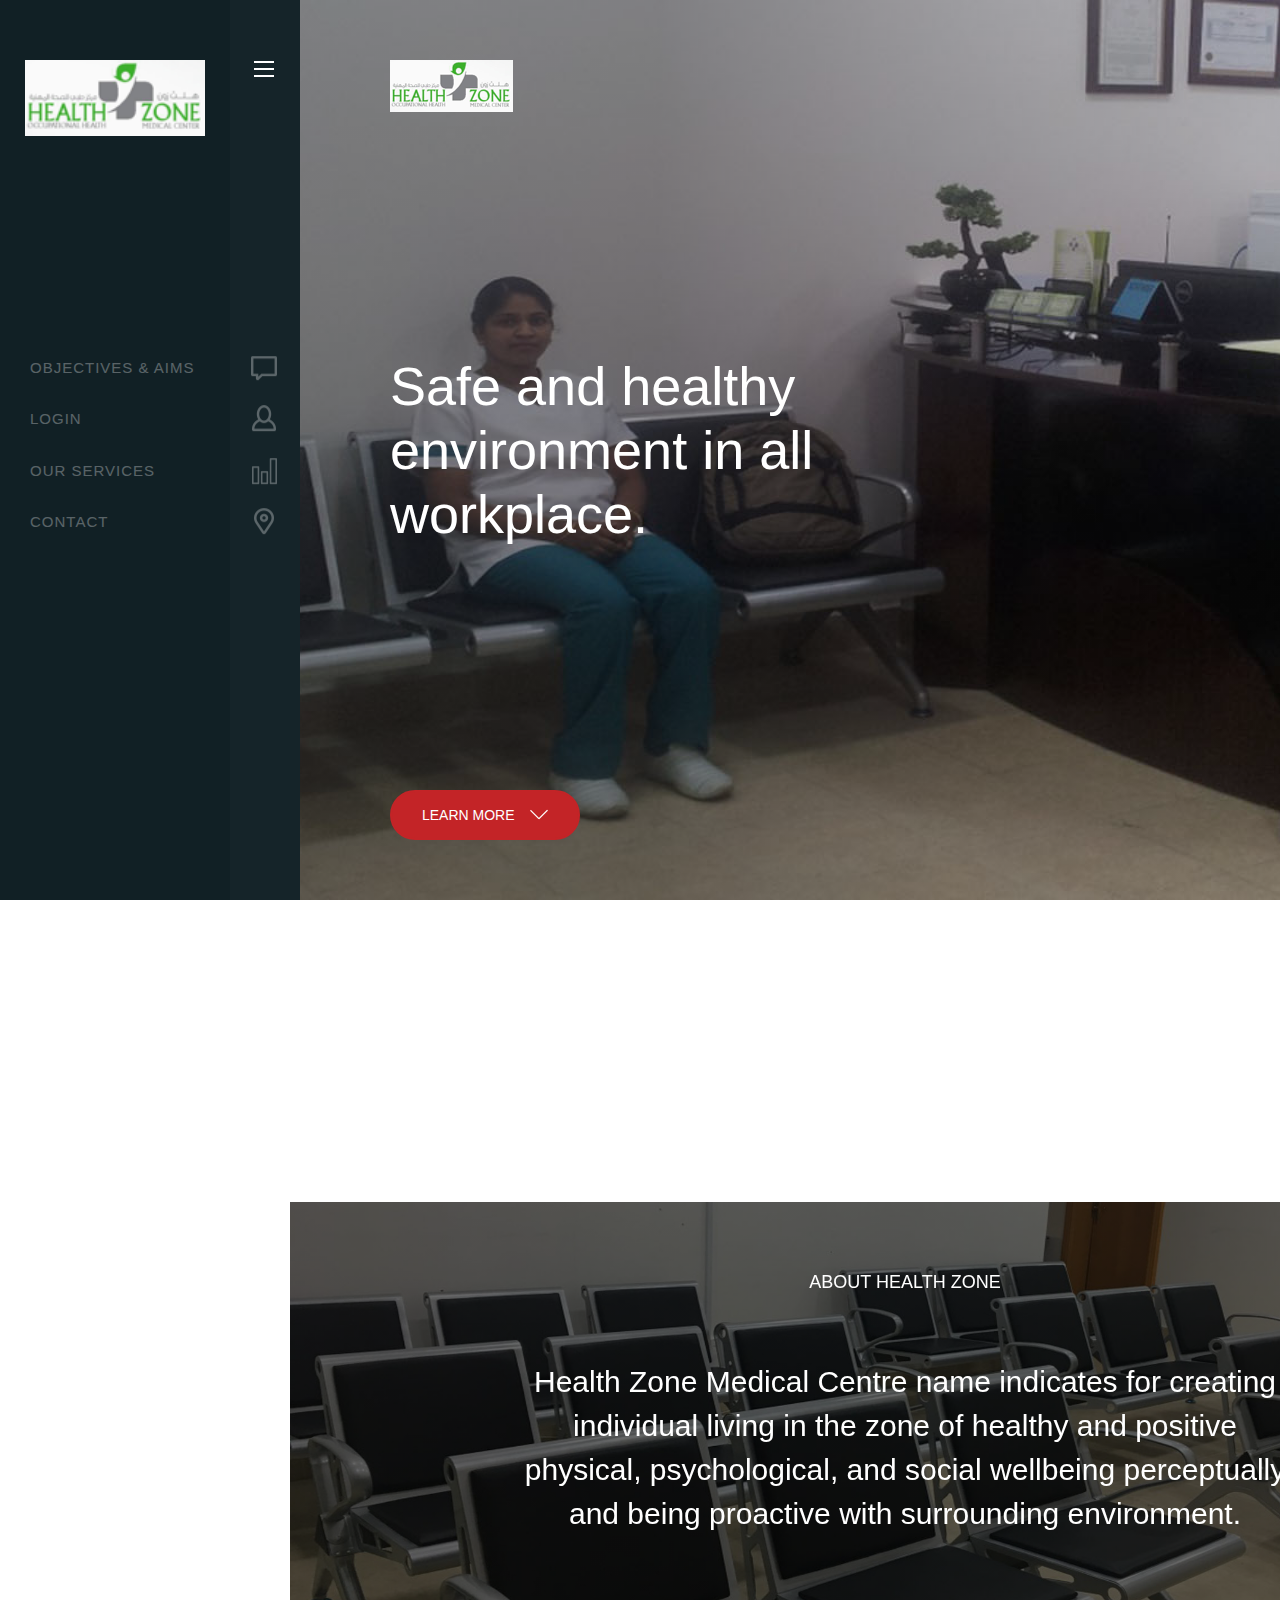
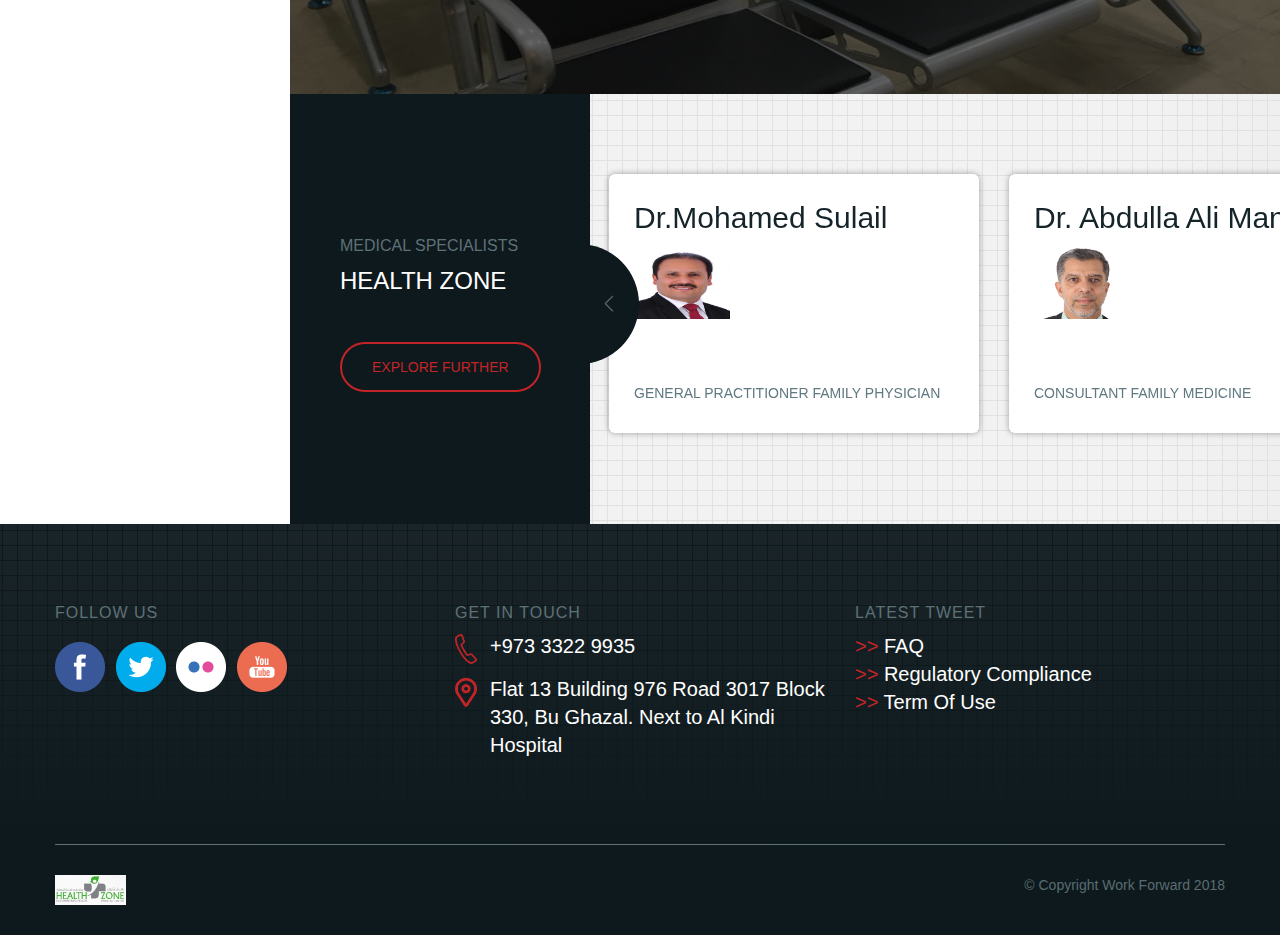
<file: index.html>
<!DOCTYPE html>

<head>

	<meta charset="UTF-8">

	<!-- Always force latest IE rendering engine (even in intranet) & Chrome Frame -->
	<meta http-equiv="X-UA-Compatible" content="IE=edge,chrome=1">


	<title>Home - Health Zone	</title>

	<meta name="viewport" content="width=device-width, initial-scale=1.0, maximum-scale=1.0">

	<link rel="shortcut icon" href="assets/img/favicon.png" type="image/x-icon">
	
	<link rel="stylesheet" href="https://cdnjs.cloudflare.com/ajax/libs/font-awesome/4.6.3/css/font-awesome.min.css">
	
	<script src="assets/js/ybj3kpe.js"></script>

	<!-- CSS: screen, mobile & print are all in the same file -->
	<link rel="stylesheet" href="assets/css/bootstrap.css">
	<link rel="stylesheet" href="assets/css/owl.carousel.css">
	<link rel="stylesheet" href="assets/css/magnific-popup.css">
	<link rel="stylesheet" href="assets/css/flexslider.css">
	<link rel="stylesheet" href="assets/css/screen.css">

	<link rel='stylesheet' id='contact-form-7-css'  href='assets/css/styles.css' type='text/css' media='all' />
	
	<script type='text/javascript' src='assets/js/modernizr-2.6.2.min.js'></script>

	<!--Login popup modal-->

	<link href="assets/css/login-register.css" rel="stylesheet" />
	
	<script src="assets/js/jquery-1.10.2.js" type="text/javascript"></script>
	<script src="assets/css/bootstrap3/js/bootstrap.js" type="text/javascript"></script>
	<script src="assets/js/login-register.js" type="text/javascript"></script>

</head>

<body class="home page page-id-14 page-template-default">
	<div class="no-overflow-contain">
		<div class="side-menu" id="side-menu">
			<div class="hamburger-mobile"></div>
			<span id="mobile-menu" class="hide-menu">

				<nav id="main-menu"><div class="menu-main-container"><ul id="menu-main-1" class="menu">


					<li class="menu-item menu-item-type-post_type menu-item-object-page menu-item-29"><a title="blog" href="ourservices.html">Objectives & Aims</a></li>

					<li class="menu-item menu-item-type-post_type menu-item-object-page menu-item-2516"><a title="specialists" href="javascript:void(0)" onclick="openLoginModal();">LOGIN</a></li>

					<li class="menu-item menu-item-type-post_type menu-item-object-page menu-item-31"><a title="research" href="power.html">OUR SERVICES</a></li>

					<li class="menu-item menu-item-type-post_type menu-item-object-page menu-item-33"><a title="contact" href="contact.html">Contact US</a></li>
				</ul></div></nav>
			</span>
			<span id="desktop-menu">

				<div class="side-menu-content">
					<div class="side-nav-logo">
						<a href=""><img src="assets/img/logo.png"></a>
					</div>

					<nav id="main-menu"><div class="menu-main-container"><ul id="menu-main-1" class="menu">


						<li class="menu-item menu-item-type-post_type menu-item-object-page menu-item-29"><a title="blog" href="ourservices.html">Objectives & Aims</a></li>

						<li class="menu-item menu-item-type-post_type menu-item-object-page menu-item-2516"><a title="specialists" href="javascript:void(0)" onclick="openLoginModal();">LOGIN</a></li>

						<li class="menu-item menu-item-type-post_type menu-item-object-page menu-item-31"><a title="research" href="power.html">OUR SERVICES</a></li>

						<li class="menu-item menu-item-type-post_type menu-item-object-page menu-item-33"><a title="contact" href="contact.html">Contact</a></li>
					</ul></div></nav>
				</div>
			</span>
		</div>
		<div id="page-wrap"><!-- not needed? up to you: http://camendesign.com/code/developpeurs_sans_frontieres -->
			<a href="">
				<div id="full-logo"><img src="assets/img/logo.png"></div>
			</a>
			<div id="content-wrap">
				<div class="" id="home-banner">

					<div class="owl-carousel">
						<div class="slide" style="background-image: url('assets/img/1NM6500-e1453137268718.jpg');"><div class="text">Safe and healthy environment in all workplace.</div><div class="overlay"></div></div>
						<div class="slide" style="background-image: url('assets/img/1NM6477.jpg');"><div class="text">Health Zone Occupational Health Medical Center</div><div class="overlay"></div></div>
						<div class="slide" style="background-image: url('assets/img/1NM6635-1-e1453201246189.jpg');"><div class="text">Safe and healthy environment in all workplace.</div><div class="overlay"></div></div>
					</div>
					<a class="pulse-button fill constant" id="more-lcc" data-text="Learn More"><span>Learn More<img src="assets/img/white-chevron.png" style="padding-left: 15px;margin-top: -3px;"></span></a>
				</div>

				<section id="why-lcc">
					<div class="container">
						
						<div class="row">
							<div class="col-md-12 fade-in-anim">
								<div class="col-md-4">
									<div class="cta">
										<!-- <img src="assets/img/feature4.png" style="width: 30%;"> -->
										<h3>1st Stage</h3>
										<p>Occupational Health Surveillance Program</p>
										<a class="pulse-button constant">Known More</a>
									</div>
								</div>
								<div class="col-md-4">
									<div class="cta">
										<!-- <img src="assets/img/7.png" style="width: 30%;"> -->
										<h3>2nd Stage</h3>
										<p>Occupational Health Management System</p>
										<a class="pulse-button constant">Known More</a>
									</div>
								</div>
								<div class="col-md-4">
									<div class="cta">
										<!-- <img src="assets/img/4.png" style="width: 30%;"> -->
										<h3>3rd Stage</h3>
										<p>General Medical Health Check-up</p>
										<a class="pulse-button constant">Known More</a>
									</div>
								</div>
							</div>
						</div>
					</div>
				</div>
			</section>




			<section id="full-image-carousel" class="bg-parallax" style="background-image:url('assets/img/doctor-with-a-patient.jpg');">
				<div class="overlay"></div>
				<h2>About Health Zone</h2>
				<div class="owl-carousel">
					<div class="slide">

						<div class="center-container">
							<div class="container">
								<div class="quote col-md-8 col-md-offset-2">
									Health Zone Medical Centre name indicates for creating individual living in the zone of healthy and positive physical, psychological, and social wellbeing perceptually and being proactive with surrounding environment.	</div>
								</div>
							</div>
						</div>

						<div class="slide">

							<div class="center-container">
								<div class="container">
									<div class="quote col-md-8 col-md-offset-2">
										Health Zone Medical Centre promotes the improvement of occupational health for workers through providing occupational medicine services, and GP practice in relation to health and safety, and health risk assessment at work places.	</div>
									</div>
								</div>
							</div>

							<div class="slide">

								<div class="center-container">
									<div class="container">
										<div class="quote col-md-8 col-md-offset-2">
											The shareholder doctors whom are the founder of the medical centre possess long experience and skills exceeds 20 years of Occupational Medicine, and General Practice academically and practically in major companies like ALBA, GARMCO, BAPCO, ASRY, and Ministry of Health.</div>
										</div>
									</div>
								</div>

								<div class="slide">

									<div class="center-container">
										<div class="container">
											<div class="quote col-md-8 col-md-offset-2">
												The History Mystery factor - Do you want to do business with an honest player and create history. The judgement call is yours. Although we are not interested in bad-mouthing our amateur competitors that may offer similar or below par services “FREE”.</div>
											</div>
										</div>
									</div>


								</div>
							</section>

							<section id="article-carousel">
								<div class="grid-bg">
								</div>
								<div class="left-info-block">
									<div class="content">
										<h6>Medical Specialists</h6>
										<p>Health Zone</p>

										<a href="" class="pulse-button" data-text="Explore Further"><span>Explore Further</span></a>
									</div>
								</div>
								<div class="owl-carousel">
									<div class="block">
										<a href="">

											<div class="flip-container" >
												<div class="flipper">
													<div class="front">
														<div class="post-box">
															<div class="post-box-inner">
																<h2>Dr.Mohamed Sulail</h2>
																<img src="assets/img/feature1.png" style="width: 30%;">
																<div class="date">General Practitioner Family Physician</div>
															</div>
														</div>
													</div>

													<div class="back">
														<div class="post-box">
															<div class="excerpt"><p>General Practitioner and Family Physician Occupational Health Specialist Master Degree in Occupational Health (Birmingham University-UK) Diploma in Health Care Management (Ireland)</p></div>
														</div>
													</div>
												</div>

											</div>
										</a>
									</div>
									<div class="block">
										<a href="">

											<div class="flip-container" >
												<div class="flipper">
													<div class="front">
														<div class="post-box">
															<div class="post-box-inner">
																<h2>Dr. Abdulla Ali Mansoor</h2>
																<img src="assets/img/feature2.png" style="width: 30%;">
																<div class="date">Consultant Family medicine</div>
															</div>
														</div>
													</div>

													<div class="back">
														<div class="post-box">
															<div class="excerpt"><p>Consultant Family medicine Master degree in Occupational Health (Birmingham University – UK) 34 Years of medical experience in family medicine and Occupational Health at Ministry of Health services centers</p></div>
														</div>
													</div>
												</div>

											</div>
										</a>
									</div>
									<div class="block">
										<a href="">

											<div class="flip-container" >
												<div class="flipper">
													<div class="front">
														<div class="post-box">
															<div class="post-box-inner">
																<h2>Dr.Husain Derazi</h2>
																<img src="assets/img/feature3.png" style="width: 30%;">
																<div class="date">GP and Occupational Medicine Practitioner</div>
															</div>
														</div>
													</div>

													<div class="back">
														<div class="post-box">
															<div class="excerpt"><p>GP and Occupational Medicine Practitioner Master degree in Health Quality Management & Patient Safety (Royal College of Surgeons of Ireland – RCSI) Worked at Accident & Emergency Department for 9 years (Ministry of Health)</p></div>
														</div>
													</div>
												</div>

											</div>
										</a>
									</div>
								</div>
							</a>
						</div>
					</div>
				</section>







			</div> <!-- END DIV MAIN CONTENT -->

			<footer id="footer" class="source-org vcard copyright">


				<!-- <div class="container-fluid" id="footer-contact">
					<div class="container">
						<div class="row fade-in-anim">

							<a href=""><div class="col-md-4">
								<span style = "font-size: 290%;color: #c32427;" class="fa fa-users"></span>
								<h3>420000</h3>
								<p>HB CARDS</p>
							</div></a>

							<a href=""><div class="col-md-4">
								<span style = "font-size: 290%;color: #c32427;" class="fa fa-book"></span>
								<h3>568</h3>
								<p>Hospital</p>
							</div></a>

							<a href=""><div class="col-md-4">
								<span style = "font-size: 290%;color: #c32427;" class="fa fa-flask"></span>
								<h3>3500</h3>
								<p>Health Care Professional</p>
							</div></a>
						</div>
						
					</div>
				</div> -->


				<div class="container-fluid" id="footer-info">
					<div class="grid-bg"></div>
					<div class="container">
						<div class="row">

							<div class="col-md-4">
								<h6>Follow us</h6>

								<a href="" target="_blank"><div class="social-icon facebook"></div></a>
								<a href="" target="_blank"><div class="social-icon twitter"></div></a>
								<a href="" target="_blank"><div class="social-icon flickr"></div></a>
								<a href=""><div class="social-icon youtube"></div></a>
																<!-- <form action="" class="searchform" method="get" name="searchbar_form">
																	<input type="search" id="s" name="s" value="" placeholder="Search..." />

																</form> -->
															</div>
															<div class="col-md-4">
																<h6>Get in Touch</h6>
																<div class="telephone-icon">+973 3322 9935</div>
																<div class="pin-icon"><a href="" style="color:white;" target="_blank">Flat 13 Building 976 Road 3017 Block 330, Bu Ghazal. Next to Al Kindi Hospital</a></div>
															</div>
															<div class="col-md-4 tweets">
																<h6>Latest Tweet</h6>

																<a href="">>> <i style="color: white;font-style: normal;   ">FAQ</i></a><br />
																<a href="">>> <i style="color: white;font-style: normal;   ">Regulatory Compliance</i></a><br />
																<a href="">>> <i style="color: white;font-style: normal;   ">Term Of Use</i></a><br />
															</div>
														</div>
													</div>
												</div>

												<div class="container-fluid" id="footer-bottom">
													<div class="container">
														<img src="assets/img/logo.png">
														<ul>
															<li>&copy; Copyright Work Forward 2018</li>
														</ul>
													</div>
												</div>

											</footer>


											<!-- JS ARE LOADED HERE WITH FUNCTION.PHP -->
											<script type='text/javascript' src='assets/js/jquery.min.js'></script>
											<script type='text/javascript' src='assets/js/jquery.form.min.js'></script>
											<script type='text/javascript' src='assets/js/scripts.js'></script>
											<script type='text/javascript' src='assets/js/bootstrap.js'></script>
											<script type='text/javascript' src='assets/js/owl.carousel.min.js'></script>
											<script type='text/javascript' src='assets/js/jquery.magnific-popup.min.js'></script>
											<script type='text/javascript' src='assets/js/jquery.flexslider-min.js'></script>
											<script type='text/javascript' src='assets/js/script.js'></script>
											<script type='text/javascript' src='assets/js/wp-embed.min.js'></script>
											<script type='text/javascript' src='assets/js/moment.js'></script>
											<script type='text/javascript' src='assets/js/moment.js'></script>
											<script type='text/javascript' src='assets/js/langs.min.js'></script>

										</div>
									</div>


									<div class="modal fade login" id="loginModal">
										<div class="modal-dialog login animated">
											<div class="modal-content">
												<div class="modal-header">
													<button type="button" class="close" data-dismiss="modal" aria-hidden="true">&times;</button>
													<h4 class="modal-title">Login with</h4>
												</div>
												<div class="modal-body">  
													<div class="box">
														<div class="content">
															<div class="loginBox">
																<div class="social">
																	<a class="circle github" href="">
																		<i class="fa fa-linkedin-square"></i>
																	</a>
																	<a id="google_login" class="circle google" href="">
																		<i class="fa fa-google-plus fa-fw"></i>
																	</a>
																	<a id="facebook_login" class="circle facebook" href="">
																		<i class="fa fa-facebook fa-fw"></i>
																	</a>
																</div>
																<div class="division">
																	<div class="line l"></div>
																	<span>or</span>
																	<div class="line r"></div>
																</div>
																<div class="error"></div>

																<div class="form">
																	<form method="post" id="login" action="dashboard.html" onsubmit="return validatelogin();" accept-charset="UTF-8">
																		<input id="email" class="form-control" type="text" placeholder="Email" name="email">
																		<input id="password" class="form-control" type="password" placeholder="Password" name="password">
																		<input class="btn btn-default btn-login" type="submit" value="Sign in">
																	</form>
																</div>
															</div>

															<div class="recoverBox">
																<div class="social">
																	<a class="circle github" href="/auth/github">
																		<i class="fa fa-linkedin-square"></i>
																	</a>
																	<a id="google_login" class="circle google" href="/auth/google_oauth2">
																		<i class="fa fa-google-plus fa-fw"></i>
																	</a>
																	<a id="facebook_login" class="circle facebook" href="/auth/facebook">
																		<i class="fa fa-facebook fa-fw"></i>
																	</a>
																</div>
																<div class="division">
																	<div class="line l"></div>
																	<span>or</span>
																	<div class="line r"></div>
																</div>
																<div class="error"></div>
																<div class="form ">
																	<form method="post" id="recover" action="" onsubmit="return validaterecover();" accept-charset="UTF-8">
																		<input id="email" class="form-control" type="text" placeholder="Email" name="email">
																		<input class="btn btn-default btn-login" type="submit" value="Recover">
																	</form>
																</div>
															</div>
														</div>
													</div>
													<div class="box">
														<div class="content registerBox" style="display:none;">
															<div class="form">
																<form method="post" html="{:multipart=>true}" data-remote="true" action="/register" accept-charset="UTF-8">
																<table style="margin: 0%;max-width: 100%;">
																<tr><td width="24%" style="padding: 0px 1px;">
																		<select style="height: 45px;color: grey;margin-top: -4%;" class="form-control" required name="salutation">
																		
																		<option disabled selected>I'm</option>
																		<option>Dr.</option>
																		<option>Mr.</option>
																		<option>Ms.</option>
																		</select>
																		
																		</td><td style="padding: 0px 1px;">
																		<input id="fname" class="form-control" type="text" placeholder="FirstName" required>
																		</td><td style="padding: 0px 1px;">
																		<input id="lname" class="form-control" type="text" placeholder="LastName" required>
																	</td>
																</tr></table>
																		
																		<input id="uid" class="form-control" type="text" placeholder="user id" required>
																		<input id="email" class="form-control" style="height: 45px;" type="email" placeholder="Email" name="email" required>
																		<input id="password" style="margin-top: 5px;" class="form-control" type="password" placeholder="Password" name="password" required>
																		<input id="mobile" class="form-control" type="text" placeholder="Mobile Number" required>
																		<input id="companyname" class="form-control" type="text" placeholder="Company Name" required>
																		<select style="height: 45px;color: grey;" class="form-control" name="partnership" required>
																			<option disabled selected>Type Of Partnership</option>
																			<option>Hospital</option>
																			<option>Pharmacy</option>
																			<option>Doctor/Clinic</option>
																			<option>Lab/Diagnostic Center</option>
																			<option>Patient/User</option>
																			<option>Institution</option>
																			<option>Franchisee/DSA</option>
																		</select><br>
																		<input type="checkbox" name="checkbox" value="check" id="agree" required/> I FULLY AGREE & ACCEPT THE TERMS OF USE <br>
																		<input class="btn btn-default btn-register" type="submit" value="Sign Up" name="commit">
																	</form>
																</div>
															</div>
														</div>
													</div>
													<div class="modal-footer">
														<div class="forgot login-footer">
															<span>Looking to 
																<a href="javascript: showRegisterForm();">Register</a> or 
																<a href="javascript: showRecoverForm();">Lost password</a>
																?</span>
															</div>
															<div class="forgot register-footer" style="display:none">
																<span>Already have an account?</span>
																<a href="javascript: showLoginForm();">Login</a>
															</div>
														</div>        
													</div>
												</div>
											</div>
										</div>
									</body>

									</html>
</file>
<file: assets/css/screen.css>
/* line 37, ../sass/screen.scss */
html {
  font-size: 16px;
}

/* line 40, ../sass/screen.scss */
body {
  font-family: "soleil",sans-serif;
  font-size: 16px;
  -webkit-font-smoothing: antialiased;
}

/* line 46, ../sass/screen.scss */
body.loading #side-menu {
  -ms-transform: translate(0, 0px) !important;
  /* IE 9 */
  -webkit-transform: translate(0, 0px) !important;
  /* Safari */
  transform: translate(0, 0px) !important;
}
/* line 50, ../sass/screen.scss */
body.loading #page-wrap {
  -ms-transform: translate(100%, 0px) !important;
  /* IE 9 */
  -webkit-transform: translate(100%, 0px) !important;
  /* Safari */
  transform: translate(100%, 0px) !important;
}
/* line 53, ../sass/screen.scss */
body.loading #main-menu {
  opacity: 0;
}
/* line 56, ../sass/screen.scss */
body.loading .side-menu-content {
  opacity: 0;
}

/* line 61, ../sass/screen.scss */
a {
  -webkit-transition: all 0.4s cubic-bezier(0.77, 0, 0.175, 1);
  -moz-transition: all 0.4s cubic-bezier(0.77, 0, 0.175, 1);
  -ms-transition: all 0.4s cubic-bezier(0.77, 0, 0.175, 1);
  -o-transition: all 0.4s cubic-bezier(0.77, 0, 0.175, 1);
  transition: all 0.4s cubic-bezier(0.77, 0, 0.175, 1);
}
/* line 63, ../sass/screen.scss */
a:hover, a:focus {
  text-decoration: none;
  color: #981c1e;
}

/* line 68, ../sass/screen.scss */
article a {
  color: #c32427;
}

/* line 71, ../sass/screen.scss */
p {
  font-size: 1.25rem;
  line-height: 1.5;
  color: #5f7881;
  font-weight: 300;
  margin-bottom: 10px;
}

/* line 78, ../sass/screen.scss */
p.intro {
  font-size: 1.875rem;
  line-height: 1.26667;
  color: #0e191d;
  font-weight: 300;
  margin-bottom: 25px;
}

/* line 85, ../sass/screen.scss */
span.intro {
  font-size: 1.875rem;
  line-height: 1.26667;
  color: #0e191d;
  font-weight: 300;
  margin-bottom: 25px;
}

/* line 92, ../sass/screen.scss */
h2 {
  font-size: 1.375rem;
  line-height: 1.18182;
  color: #c32427;
  font-weight: 300;
}

/* line 98, ../sass/screen.scss */
h1 {
  font-size: 4rem;
  line-height: 1.15625;
  color: #c32427;
  font-weight: 300;
}

/* line 104, ../sass/screen.scss */
a:focus {
  outline: none;
}

/* line 107, ../sass/screen.scss */
img.alignleft {
  float: left;
  margin-right: 20px;
  margin-top: 15px;
}

/* line 112, ../sass/screen.scss */
img.alignright {
  float: right;
  margin-left: 20px;
  margin-top: 15px;
}

/* line 117, ../sass/screen.scss */
.alignleft {
  float: left;
  margin-right: 20px;
  margin-top: 15px;
}

/* line 122, ../sass/screen.scss */
.alignright {
  float: right;
  margin-left: 20px;
  margin-top: 15px;
}

/* line 127, ../sass/screen.scss */
.wp-caption-text {
  font-size: 0.875rem;
  color: #152429;
}

/* line 131, ../sass/screen.scss */
.text-red {
  color: #c32427;
}

/* line 134, ../sass/screen.scss */
.space-for-logo {
  margin-top: 170px;
}

/* line 138, ../sass/screen.scss */
#content-wrap {
  padding-bottom: 40px;
}

/* line 142, ../sass/screen.scss */
td, th {
  padding: 5px 10px;
}

/* line 145, ../sass/screen.scss */
table {
  margin: 20px 0;
}

/* line 149, ../sass/screen.scss */
.container-content {
  margin-bottom: 50px;
}

/* line 153, ../sass/screen.scss */
.intro-padding {
  padding-top: 50px;
  padding-bottom: 30px;
}

/* line 158, ../sass/screen.scss */
.heartbeat-break {
  padding-bottom: 120px;
  background-image: url(../img/heartbeat-line-final.png);
  background-repeat: no-repeat;
  background-position: 50% 100%;
}

/* line 166, ../sass/screen.scss */
.pad-btm-30 {
  padding-bottom: 30px;
}

/* line 169, ../sass/screen.scss */
.banner-sub-heading {
  font-size: 1.5rem;
  color: white;
}

/* line 173, ../sass/screen.scss */
.overlay-full {
  position: absolute;
  top: 0;
  right: 0;
  bottom: 0;
  left: 0;
  background-color: #112025;
  opacity: 0;
}

/* line 182, ../sass/screen.scss */
#top-banner {
  height: 0;
  padding-bottom: 33.33%;
  position: relative;
  overflow: hidden;
}
/* line 187, ../sass/screen.scss */
#top-banner.consultation {
  height: auto;
  padding-bottom: 30px;
}
/* line 190, ../sass/screen.scss */
#top-banner.consultation h1 {
  margin-left: 100px;
  margin-top: 120px;
  color: #c32427;
}
/* line 196, ../sass/screen.scss */
#top-banner .overlay {
  background: -webkit-linear-gradient(left, rgba(0, 0, 0, 0.4) 30%, rgba(0, 0, 0, 0));
  /* For Safari 5.1 to 6.0 */
  background: -o-linear-gradient(left, rgba(0, 0, 0, 0.4) 30%, rgba(0, 0, 0, 0));
  /* For Opera 11.1 to 12.0 */
  background: -moz-linear-gradient(left, rgba(0, 0, 0, 0.4) 30%, rgba(0, 0, 0, 0));
  /* For Firefox 3.6 to 15 */
  background: -moz-linear-gradient(left, rgba(0, 0, 0, 0.4) 30%, rgba(0, 0, 0, 0));
  /* For Firefox 3.6 to 15 */
  background: linear-gradient(to right, rgba(0, 0, 0, 0.4) 30%, rgba(0, 0, 0, 0));
  /* Standard syntax */
}
/* line 203, ../sass/screen.scss */
#top-banner .map {
  position: absolute;
  top: 0;
  right: 0;
  bottom: 0;
  left: 0;
}
/* line 210, ../sass/screen.scss */
#top-banner .container-fluid {
  position: absolute;
  bottom: 50px;
  width: 100%;
}
/* line 215, ../sass/screen.scss */
#top-banner h1 {
  color: white;
  margin-top: -5px;
}

/* line 220, ../sass/screen.scss */
.bg-image {
  position: absolute;
  top: 0;
  right: 0;
  bottom: 0;
  left: 0;
  background-size: cover;
  background-position: center top;
}

/* line 229, ../sass/screen.scss */
.bg-image.blurred-image {
  opacity: 0;
  -webkit-filter: blur(20px) brightness(0.7);
  -ms-filter: blur(20px) brightness(0.7);
  -o-filter: blur(20px) brightness(0.7);
  filter: blur(20px) brightness(0.7);
}

/* line 239, ../sass/screen.scss */
.tab-item {
  background-color: #8C1619;
  padding-top: 20px;
  padding-bottom: 20px;
  text-align: center;
  color: white;
  font-size: 1.25rem;
  font-weight: 300;
  cursor: pointer;
  border-right: solid 1px #B32024;
}
/* line 249, ../sass/screen.scss */
.tab-item.active {
  background-color: #A9181B;
  border-right: solid 1px #A9181B;
}

/* line 258, ../sass/screen.scss */
.tabs {
  max-width: 100%;
  float: none;
  list-style: none;
  padding: 0;
  margin: 0;
}

/* line 267, ../sass/screen.scss */
.tabs:after {
  content: '';
  display: table;
  clear: both;
}

/* line 273, ../sass/screen.scss */
.tabs input[type=radio] {
  display: none;
}

/* line 277, ../sass/screen.scss */
.tabs label {
  display: block;
  float: left;
  width: 33.3333%;
  position: relative;
  color: #ccc;
  font-size: 1.875rem;
  font-weight: normal;
  text-decoration: none;
  text-align: center;
  line-height: 2;
  background-color: #8C1619;
  padding-top: 20px;
  padding-bottom: 20px;
  text-align: center;
  color: white;
  font-size: 1.25rem;
  font-weight: 300;
  cursor: pointer;
  border-right: solid 1px #B32024;
  -webkit-transition: all 0.5s;
  /* Safari 3.1 to 6.0 */
  transition: all 0.5s;
}
/* line 302, ../sass/screen.scss */
.tabs label:after {
  content: '';
  position: absolute;
  bottom: -13px;
  left: calc(50% - 13px);
  opacity: 0;
  width: 0;
  height: 0;
  border-style: solid;
  border-width: 13px 13px 0 13px;
  border-color: #d0262a transparent transparent transparent;
}

/* line 320, ../sass/screen.scss */
.tabs label i {
  padding: 5px;
  margin-right: 0;
}

/* line 325, ../sass/screen.scss */
.tabs label:hover {
  background-color: #d0262a;
}

/* line 330, ../sass/screen.scss */
.tab-content {
  display: none;
  padding-top: 110px;
  padding-bottom: 70px;
}
/* line 334, ../sass/screen.scss */
.tab-content ul {
  list-style: none;
}
/* line 336, ../sass/screen.scss */
.tab-content ul li {
  padding: 10px 0;
}
/* line 339, ../sass/screen.scss */
.tab-content ul li a {
  font-size: 1.25rem;
  color: #5f7881;
  display: block;
  font-weight: 300;
  position: relative;
  -webkit-transition: all 0.4s cubic-bezier(0.77, 0, 0.175, 1);
  -moz-transition: all 0.4s cubic-bezier(0.77, 0, 0.175, 1);
  -ms-transition: all 0.4s cubic-bezier(0.77, 0, 0.175, 1);
  -o-transition: all 0.4s cubic-bezier(0.77, 0, 0.175, 1);
  transition: all 0.4s cubic-bezier(0.77, 0, 0.175, 1);
}
/* line 346, ../sass/screen.scss */
.tab-content ul li a:hover {
  margin-left: 20px;
  color: #c32427;
}
/* line 351, ../sass/screen.scss */
.tab-content ul li a:before {
  content: '';
  background-color: #c32427;
  position: absolute;
  top: 14px;
  left: -40px;
  height: 4px;
  border-radius: 2px;
  width: 24px;
}

/* line 367, ../sass/screen.scss */
.tab-content * {
  -webkit-animation: scale 0.7s ease-in-out;
  -moz-animation: scale 0.7s ease-in-out;
  animation: scale 0.7s ease-in-out;
}

@keyframes scale {
  /* line 376, ../sass/screen.scss */
  0% {
    -ms-transform: scale(0.9);
    /* IE 9 */
    -webkit-transform: scale(0.9);
    /* Safari */
    transform: scale(0.9);
    opacity: 0;
  }

  /* line 381, ../sass/screen.scss */
  50% {
    -ms-transform: scale(1.01);
    /* IE 9 */
    -webkit-transform: scale(1.01);
    /* Safari */
    transform: scale(1.01);
    opacity: 0.5;
  }

  /* line 386, ../sass/screen.scss */
  100% {
    -ms-transform: scale(1);
    /* IE 9 */
    -webkit-transform: scale(1);
    /* Safari */
    transform: scale(1);
    opacity: 1;
  }
}

/* line 393, ../sass/screen.scss */
.tabs [id^="tab"]:checked + label {
  background-color: #d0262a;
}
/* line 396, ../sass/screen.scss */
.tabs [id^="tab"]:checked + label:after {
  opacity: 1;
}

/* line 403, ../sass/screen.scss */
#tab1:checked ~ #tab-content1,
#tab2:checked ~ #tab-content2,
#tab3:checked ~ #tab-content3 {
  display: block;
}

@media (min-width: 768px) {
  /* line 410, ../sass/screen.scss */
  .tabs label span {
    display: inline-block;
  }
}
/* line 415, ../sass/screen.scss */
#map-canvas {
  height: 100%;
}

/* line 418, ../sass/screen.scss */
.page-content-row {
  margin-top: 50px;
}

/* line 421, ../sass/screen.scss */
.news-box {
  border-radius: 2px;
  background-color: white;
  color: #0e191d;
  width: 370px;
  height: 270px;
  padding: 30px;
  margin-left: 30px;
}
/* line 429, ../sass/screen.scss */
.news-box h3 {
  margin-top: 0;
  font-size: 1.875rem;
  line-height: 1.26667;
  font-weight: 300;
}

/* line 437, ../sass/screen.scss */
.header3 {
  font-size: 2.5rem;
  line-height: 1.05;
  font-weight: 300;
  text-align: center;
  color: #0e191d;
}

/* line 445, ../sass/screen.scss */
.pulse-button {
  -webkit-transition: all 0.4s cubic-bezier(0.77, 0, 0.175, 1);
  -moz-transition: all 0.4s cubic-bezier(0.77, 0, 0.175, 1);
  -ms-transition: all 0.4s cubic-bezier(0.77, 0, 0.175, 1);
  -o-transition: all 0.4s cubic-bezier(0.77, 0, 0.175, 1);
  transition: all 0.4s cubic-bezier(0.77, 0, 0.175, 1);
}

/* line 449, ../sass/screen.scss */
.news-box .pulse-button, .blog-box .pulse-button {
  position: absolute;
  bottom: -60px;
  right: 20px;
}

/* line 460, ../sass/screen.scss */
.cta {
  padding: 0 30px;
  text-align: center;
}
/* line 463, ../sass/screen.scss */
.cta p {
  font-size: 1.25rem;
  line-height: 1.4;
  color: #5f7881;
  font-weight: 300;
  margin-top: 15px;
  margin-bottom: 25px;
}

/* line 472, ../sass/screen.scss */
#full-logo {
  position: absolute;
  top: 60px;
  left: 100px;
  width: 360px;
  z-index: 99;
}
/* line 478, ../sass/screen.scss */
#full-logo img {
  width: 1005;
}

/* line 482, ../sass/screen.scss */
.no-overflow-contain {
  overflow-x: hidden;
}

/* line 486, ../sass/screen.scss */
.consultations-carousel-contain {
  margin-bottom: 40px;
  background: -webkit-linear-gradient(left, rgba(233, 233, 233, 0.6) 70%, #e9e9e9);
  background: -o-linear-gradient(left, rgba(233, 233, 233, 0.6) 70%, #e9e9e9);
  background: -moz-linear-gradient(left, rgba(233, 233, 233, 0.6) 70%, #e9e9e9);
  background: linear-gradient(to right, rgba(233, 233, 233, 0.6) 70%, #e9e9e9);
  position: relative;
}
/* line 494, ../sass/screen.scss */
.consultations-carousel-contain .next-step, .consultations-carousel-contain .prev-step {
  background-color: #0e191d;
  width: 60px;
  height: 120px;
  cursor: pointer;
  background-image: url(../img/grey-chevron.png);
  background-repeat: no-repeat;
  background-size: 10px;
  background-position: center;
  position: absolute;
  top: calc(50% - 60px);
  z-index: 99;
}
/* line 510, ../sass/screen.scss */
.consultations-carousel-contain .next-step {
  right: 0;
  border-radius: 120px  0 0 120px;
}
/* line 514, ../sass/screen.scss */
.consultations-carousel-contain .prev-step {
  left: 10px;
  border-radius: 0 120px 120px 0;
  background-image: url(../img/grey-chevron-left.png);
}
/* line 520, ../sass/screen.scss */
.consultations-carousel-contain .cta {
  position: absolute;
  width: 420px;
  height: 100%;
  top: 0;
  left: calc(33.33% + 180px);
  opacity: 0;
  -webkit-transition: all 0.4s cubic-bezier(0.77, 0, 0.175, 1);
  -moz-transition: all 0.4s cubic-bezier(0.77, 0, 0.175, 1);
  -ms-transition: all 0.4s cubic-bezier(0.77, 0, 0.175, 1);
  -o-transition: all 0.4s cubic-bezier(0.77, 0, 0.175, 1);
  transition: all 0.4s cubic-bezier(0.77, 0, 0.175, 1);
}
/* line 529, ../sass/screen.scss */
.consultations-carousel-contain .cta.show {
  opacity: 1;
}
/* line 532, ../sass/screen.scss */
.consultations-carousel-contain .cta .cta-inner {
  display: table;
  height: 100%;
}
/* line 535, ../sass/screen.scss */
.consultations-carousel-contain .cta .cta-inner .cta-content {
  display: table-cell;
  vertical-align: middle;
}

/* line 543, ../sass/screen.scss */
.consultations-carousel {
  width: 33.3%;
  margin-left: 90px;
}
/* line 548, ../sass/screen.scss */
.consultations-carousel .process-item img {
  height: auto;
}
/* line 552, ../sass/screen.scss */
.consultations-carousel .owl-carousel .owl-stage-outer {
  overflow: visible;
}
/* line 556, ../sass/screen.scss */
.consultations-carousel .owl-item .image {
  background-color: white;
}
/* line 560, ../sass/screen.scss */
.consultations-carousel .owl-item .process-item h2, .consultations-carousel .owl-item .process-item .inner-image {
  opacity: 0.5;
}
/* line 566, ../sass/screen.scss */
.consultations-carousel .owl-item.active .process-item h2, .consultations-carousel .owl-item.active .process-item .inner-image {
  opacity: 1;
}
/* line 569, ../sass/screen.scss */
.consultations-carousel .owl-item.active .process-item h2 {
  color: #c32427;
}
/* line 572, ../sass/screen.scss */
.consultations-carousel .owl-item.active .process-item p {
  opacity: 1;
}

/* line 579, ../sass/screen.scss */
#carousel {
  padding-left: 30px;
  border: 0;
  background: -webkit-linear-gradient(left, rgba(231, 238, 240, 0.6) 70%, #e7eef0);
  /* For Safari 5.1 to 6.0 */
  background: -o-linear-gradient(left, rgba(231, 238, 240, 0.6) 70%, #e7eef0);
  /* For Opera 11.1 to 12.0 */
  background: -moz-linear-gradient(left, rgba(231, 238, 240, 0.6) 70%, #e7eef0);
  /* For Firefox 3.6 to 15 */
  background: linear-gradient(to right, rgba(231, 238, 240, 0.6) 70%, #e7eef0);
  /* Standard syntax */
}
/* line 582, ../sass/screen.scss */
#carousel .flex-direction-nav {
  display: none;
}
/* line 586, ../sass/screen.scss */
#carousel .process-item h2, #carousel .process-item .inner-image {
  opacity: 0.5;
}
/* line 593, ../sass/screen.scss */
#carousel .flex-active-slide .process-item h2, #carousel .flex-active-slide .process-item .inner-image {
  opacity: 1;
  color: #c32427;
}
/* line 598, ../sass/screen.scss */
#carousel .flex-active-slide .process-item p {
  opacity: 1;
}

/* line 611, ../sass/screen.scss */
#slider {
  margin: 0;
  border: 0;
}
/* line 614, ../sass/screen.scss */
#slider .flex-viewport {
  display: none;
}
/* line 617, ../sass/screen.scss */
#slider .flex-direction-nav a {
  opacity: 1;
}
/* line 620, ../sass/screen.scss */
#slider .flex-prev, #slider .flex-next {
  background-color: #0e191d;
  width: 60px;
  height: 120px;
  cursor: pointer;
  background-image: url(../img/grey-chevron.png);
  background-repeat: no-repeat;
  background-size: 10px;
  background-position: center;
  text-shadow: none;
}
/* line 630, ../sass/screen.scss */
#slider .flex-prev:before, #slider .flex-next:before {
  display: none;
}
/* line 635, ../sass/screen.scss */
#slider .flex-direction-nav .flex-prev {
  content: '';
  left: 0 !important;
  background-color: #0e191d;
  border-radius: 0 120px 120px 0;
}
/* line 641, ../sass/screen.scss */
#slider .flex-direction-nav .flex-next {
  content: '';
  right: 0 !important;
  background-color: #0e191d;
  border-radius: 120px 0 0 120px;
}
/* line 647, ../sass/screen.scss */
#slider .flex-direction-nav {
  width: 100%;
  position: absolute;
  top: 300px;
}

/* line 654, ../sass/screen.scss */
.process-item {
  width: 100%;
  padding: 15px;
  -webkit-transition: all 0.4s cubic-bezier(0.77, 0, 0.175, 1);
  -moz-transition: all 0.4s cubic-bezier(0.77, 0, 0.175, 1);
  -ms-transition: all 0.4s cubic-bezier(0.77, 0, 0.175, 1);
  -o-transition: all 0.4s cubic-bezier(0.77, 0, 0.175, 1);
  transition: all 0.4s cubic-bezier(0.77, 0, 0.175, 1);
  padding: 40px 15px 30px;
}
/* line 660, ../sass/screen.scss */
.process-item h2 {
  -webkit-transition: all 0.4s cubic-bezier(0.77, 0, 0.175, 1);
  -moz-transition: all 0.4s cubic-bezier(0.77, 0, 0.175, 1);
  -ms-transition: all 0.4s cubic-bezier(0.77, 0, 0.175, 1);
  -o-transition: all 0.4s cubic-bezier(0.77, 0, 0.175, 1);
  transition: all 0.4s cubic-bezier(0.77, 0, 0.175, 1);
  font-size: 1.875rem;
  color: #0e191d;
}
/* line 665, ../sass/screen.scss */
.process-item p {
  -webkit-transition: all 0.4s cubic-bezier(0.77, 0, 0.175, 1);
  -moz-transition: all 0.4s cubic-bezier(0.77, 0, 0.175, 1);
  -ms-transition: all 0.4s cubic-bezier(0.77, 0, 0.175, 1);
  -o-transition: all 0.4s cubic-bezier(0.77, 0, 0.175, 1);
  transition: all 0.4s cubic-bezier(0.77, 0, 0.175, 1);
  opacity: 0;
}
/* line 669, ../sass/screen.scss */
.process-item .image {
  height: 0;
  padding-bottom: 70%;
  position: relative;
}
/* line 674, ../sass/screen.scss */
.process-item .inner-image {
  border-radius: 6px;
  background-size: cover;
  background-position: center;
  width: 100%;
  height: 100%;
  position: absolute;
}

/* line 684, ../sass/screen.scss */
.meet-specialists {
  min-height: 200px;
}
/* line 686, ../sass/screen.scss */
.meet-specialists img {
  position: absolute;
  bottom: 0;
  width: 80%;
  left: 10%;
}

/* line 693, ../sass/screen.scss */
.number-disk {
  background-color: #c32427;
  height: 26px;
  width: 26px;
  color: white;
  font-size: 0.75rem;
  border-radius: 50%;
  display: inline-block;
  position: relative;
  margin-right: 15px;
}
/* line 703, ../sass/screen.scss */
.number-disk .number {
  position: absolute;
  top: 3px;
  text-align: center;
  width: 100%;
  font-size: 1rem;
  font-weight: 400;
}

/* line 714, ../sass/screen.scss */
.blog-box {
  margin-bottom: 30px;
}
/* line 716, ../sass/screen.scss */
.blog-box .date {
  -webkit-transition: all 0.2s cubic-bezier(0.77, 0, 0.175, 1);
  -moz-transition: all 0.2s cubic-bezier(0.77, 0, 0.175, 1);
  -ms-transition: all 0.2s cubic-bezier(0.77, 0, 0.175, 1);
  -o-transition: all 0.2s cubic-bezier(0.77, 0, 0.175, 1);
  transition: all 0.2s cubic-bezier(0.77, 0, 0.175, 1);
}
/* line 719, ../sass/screen.scss */
.blog-box:hover {
  box-shadow: 0px 0px 6px rgba(0, 0, 0, 0.55);
}
/* line 722, ../sass/screen.scss */
.blog-box:hover .excerpt {
  opacity: 1;
}

/* line 735, ../sass/screen.scss */
.excerpt {
  position: absolute;
  bottom: 0;
  top: 0;
  right: 0;
  left: 0;
  opacity: 1;
  padding: 30px;
  -webkit-transition: all 0.3s cubic-bezier(0.77, 0, 0.175, 1);
  -moz-transition: all 0.3s cubic-bezier(0.77, 0, 0.175, 1);
  -ms-transition: all 0.3s cubic-bezier(0.77, 0, 0.175, 1);
  -o-transition: all 0.3s cubic-bezier(0.77, 0, 0.175, 1);
  transition: all 0.3s cubic-bezier(0.77, 0, 0.175, 1);
}
/* line 745, ../sass/screen.scss */
.excerpt.no-flipper {
  position: relative;
  padding: 0;
}
/* line 750, ../sass/screen.scss */
.excerpt p {
  font-size: 1rem;
  color: #112025;
  line-height: 1.375;
}
/* line 755, ../sass/screen.scss */
.excerpt .pulse-button {
  position: absolute;
  right: 30px;
  bottom: 30px;
}

/* line 762, ../sass/screen.scss */
.pulse-button.bottom-right {
  position: absolute;
  right: 30px;
  bottom: 30px;
}

/* line 768, ../sass/screen.scss */
.post-box {
  border-radius: 6px;
  background-image: url(../img/grid-bg-grey.png);
  background-repeat: repeat;
  background-color: #e9e9e9;
  height: 0;
  padding-bottom: 70%;
  position: relative;
  box-shadow: 0px 0px 6px rgba(0, 0, 0, 0.35);
  -webkit-transition: all 0.3s cubic-bezier(0.77, 0, 0.175, 1);
  -moz-transition: all 0.3s cubic-bezier(0.77, 0, 0.175, 1);
  -ms-transition: all 0.3s cubic-bezier(0.77, 0, 0.175, 1);
  -o-transition: all 0.3s cubic-bezier(0.77, 0, 0.175, 1);
  transition: all 0.3s cubic-bezier(0.77, 0, 0.175, 1);
}
/* line 779, ../sass/screen.scss */
.post-box:hover {
  box-shadow: 0px 0px 6px rgba(0, 0, 0, 0.55);
}
/* line 784, ../sass/screen.scss */
.post-box .date {
  font-size: 0.875rem;
  color: #5f7881;
  text-transform: uppercase;
  position: absolute;
  bottom: 30px;
  -webkit-transition: all 0.3s cubic-bezier(0.77, 0, 0.175, 1);
  -moz-transition: all 0.3s cubic-bezier(0.77, 0, 0.175, 1);
  -ms-transition: all 0.3s cubic-bezier(0.77, 0, 0.175, 1);
  -o-transition: all 0.3s cubic-bezier(0.77, 0, 0.175, 1);
  transition: all 0.3s cubic-bezier(0.77, 0, 0.175, 1);
}
/* line 792, ../sass/screen.scss */
.post-box .post-box-inner {
  padding: 25px;
  position: absolute;
  width: 100%;
  height: 100%;
}
/* line 798, ../sass/screen.scss */
.post-box h2 {
  font-size: 1.875rem;
  line-height: 1.26667;
  color: #152429;
  margin-top: 0;
  -webkit-transition: all 0.3s cubic-bezier(0.77, 0, 0.175, 1);
  -moz-transition: all 0.3s cubic-bezier(0.77, 0, 0.175, 1);
  -ms-transition: all 0.3s cubic-bezier(0.77, 0, 0.175, 1);
  -o-transition: all 0.3s cubic-bezier(0.77, 0, 0.175, 1);
  transition: all 0.3s cubic-bezier(0.77, 0, 0.175, 1);
}
/* line 806, ../sass/screen.scss */
.post-box .speciality-text {
  font-size: 0.875rem;
  line-height: 1.57143;
  color: #344044;
  font-weight: 300;
}
/* line 812, ../sass/screen.scss */
.post-box .highlight {
  font-weight: 500;
}

/* line 817, ../sass/screen.scss */
.research-box {
  height: auto;
  padding-bottom: 0;
  margin-bottom: 30px;
}
/* line 821, ../sass/screen.scss */
.research-box .post-box-inner {
  position: relative;
}
/* line 824, ../sass/screen.scss */
.research-box .link * {
  font-size: 1.1875rem !important;
  line-height: 1.42105 !important;
  color: #c32427 !important;
  background-color: transparent !important;
}
/* line 829, ../sass/screen.scss */
.research-box .link *:hover {
  color: #db3f41 !important;
}
/* line 833, ../sass/screen.scss */
.research-box .excerpt * {
  font-size: 0.875rem;
  line-height: 2;
}

/* line 841, ../sass/screen.scss */
.page-numbers {
  padding: 0;
  list-style: none;
  font-size: 1rem;
  line-height: 2.5;
  text-align: center;
  margin-top: 20px;
}
/* line 848, ../sass/screen.scss */
.page-numbers li {
  display: inline-block;
}
/* line 852, ../sass/screen.scss */
.page-numbers span.current {
  background-color: #c32427;
  color: white;
}
/* line 857, ../sass/screen.scss */
.page-numbers span, .page-numbers a {
  height: 40px;
  width: 40px;
  display: inline-block;
  border-radius: 3px;
  color: black;
  -webkit-transition: all 0.4s cubic-bezier(0.77, 0, 0.175, 1);
  -moz-transition: all 0.4s cubic-bezier(0.77, 0, 0.175, 1);
  -ms-transition: all 0.4s cubic-bezier(0.77, 0, 0.175, 1);
  -o-transition: all 0.4s cubic-bezier(0.77, 0, 0.175, 1);
  transition: all 0.4s cubic-bezier(0.77, 0, 0.175, 1);
}
/* line 864, ../sass/screen.scss */
.page-numbers span:hover, .page-numbers a:hover {
  background-color: #c32427;
  color: white;
}
/* line 869, ../sass/screen.scss */
.page-numbers .dots:hover {
  background-color: inherit;
  color: inherit;
}

/* line 875, ../sass/screen.scss */
.specialist-box {
  overflow: hidden;
  margin-bottom: 30px;
}
/* line 878, ../sass/screen.scss */
.specialist-box h2 {
  color: #344044;
  font-size: 1.4375rem;
  line-height: 1.13043;
  margin: 0;
  -webkit-transition: all 0.4s cubic-bezier(0.77, 0, 0.175, 1);
  -moz-transition: all 0.4s cubic-bezier(0.77, 0, 0.175, 1);
  -ms-transition: all 0.4s cubic-bezier(0.77, 0, 0.175, 1);
  -o-transition: all 0.4s cubic-bezier(0.77, 0, 0.175, 1);
  transition: all 0.4s cubic-bezier(0.77, 0, 0.175, 1);
}
/* line 885, ../sass/screen.scss */
.specialist-box h3 {
  color: #617880;
  font-size: 0.875rem;
  margin-bottom: 20px;
}
/* line 890, ../sass/screen.scss */
.specialist-box p {
  font-size: 0.875rem;
  line-height: 1.57143;
  color: #344044;
}
/* line 895, ../sass/screen.scss */
.specialist-box .post-box-inner > * {
  padding: 0;
}
/* line 899, ../sass/screen.scss */
.specialist-box .attachment-post-thumbnail {
  position: absolute;
  right: 20px;
  bottom: 20px;
  width: 35%;
  height: auto;
}
/* line 906, ../sass/screen.scss */
.specialist-box .heartbeat-small {
  position: absolute;
  left: -10px;
  bottom: 13px;
}
/* line 912, ../sass/screen.scss */
.specialist-box:hover h2 {
  color: #c32427;
}

/* line 919, ../sass/screen.scss */
.all-specialists img {
  position: absolute;
  bottom: 0;
  left: 50%;
  -ms-transform: translateX(-50%);
  /* IE 9 */
  -webkit-transform: translateX(-50%);
  /* Safari */
  transform: translateX(-50%);
}
/* line 925, ../sass/screen.scss */
.all-specialists h3 {
  color: #c32427;
  margin-top: 15px;
}
/* line 929, ../sass/screen.scss */
.all-specialists .post-box-inner {
  min-height: 230px;
}

/* line 935, ../sass/screen.scss */
#side-menu {
  position: fixed;
  background-color: #112025;
  width: 100vw;
  height: 100vh;
  border-right: solid #152429 70px;
  -ms-transform: translate(-100%, 0px) translate(70px, 0px);
  /* IE 9 */
  -webkit-transform: translate(-100%, 0px) translate(70px, 0px);
  /* Safari */
  transform: translate(-100%, 0px) translate(70px, 0px);
  top: 0;
  z-index: 2;
  -webkit-transition: all 0.4s cubic-bezier(0.77, 0, 0.175, 1);
  -moz-transition: all 0.4s cubic-bezier(0.77, 0, 0.175, 1);
  -ms-transition: all 0.4s cubic-bezier(0.77, 0, 0.175, 1);
  -o-transition: all 0.4s cubic-bezier(0.77, 0, 0.175, 1);
  transition: all 0.4s cubic-bezier(0.77, 0, 0.175, 1);
}
/* line 947, ../sass/screen.scss */
#side-menu:hover {
  -ms-transform: translate(-100%, 0px) translate(300px, 0px);
  /* IE 9 */
  -webkit-transform: translate(-100%, 0px) translate(300px, 0px);
  /* Safari */
  transform: translate(-100%, 0px) translate(300px, 0px);
}
/* line 950, ../sass/screen.scss */
#side-menu:hover + #page-wrap {
  -ms-transform: translate(230px, 0px);
  /* IE 9 */
  -webkit-transform: translate(230px, 0px);
  /* Safari */
  transform: translate(230px, 0px);
}
/* line 955, ../sass/screen.scss */
#side-menu.fully-open {
  left: 0;
}
/* line 959, ../sass/screen.scss */
#side-menu .pulse-button {
  position: relative;
}
/* line 961, ../sass/screen.scss */
#side-menu .pulse-button:before {
  content: '';
  position: absolute;
  right: -67px;
  top: 10px;
  width: 30px;
  height: 30px;
  z-index: 1;
  background: url("../img/menu-enquiry-icon.png") 0 0 no-repeat;
}

/* line 976, ../sass/screen.scss */
body.closing #side-menu {
  -ms-transform: translate(-100%, 0px) translate(70px, 0px) !important;
  /* IE 9 */
  -webkit-transform: translate(-100%, 0px) translate(70px, 0px) !important;
  /* Safari */
  transform: translate(-100%, 0px) translate(70px, 0px) !important;
}
/* line 979, ../sass/screen.scss */
body.closing #page-wrap {
  -ms-transform: translate(0) !important;
  /* IE 9 */
  -webkit-transform: translate(0) !important;
  /* Safari */
  transform: translate(0) !important;
}

/* line 984, ../sass/screen.scss */
.side-menu-content {
  float: right;
  width: 230px;
  padding: 25px;
  height: 100%;
  position: relative;
  -webkit-transition: all 0.4s cubic-bezier(0.77, 0, 0.175, 1);
  -moz-transition: all 0.4s cubic-bezier(0.77, 0, 0.175, 1);
  -ms-transition: all 0.4s cubic-bezier(0.77, 0, 0.175, 1);
  -o-transition: all 0.4s cubic-bezier(0.77, 0, 0.175, 1);
  transition: all 0.4s cubic-bezier(0.77, 0, 0.175, 1);
}
/* line 991, ../sass/screen.scss */
.side-menu-content .pulse-button-contain {
  position: absolute;
  bottom: 60px;
}

/* line 996, ../sass/screen.scss */
.loading-image {
  position: absolute;
  left: calc(50% - 300px);
  top: calc(50vh - 169px);
}

/* line 1001, ../sass/screen.scss */
.side-nav-logo {
  position: relative;
  padding-top: 35px;
  padding-bottom: 140px;
}
/* line 1003, ../sass/screen.scss */
.side-nav-logo img {
  width: 100%;
}
/* line 1008, ../sass/screen.scss */
.side-nav-logo:after {
  content: '';
  position: absolute;
  right: -79px;
  top: 36px;
  width: 30px;
  height: 30px;
  z-index: 1;
  background: url("../img/menu-icon.png") 0 0 no-repeat;
}

/* line 1020, ../sass/screen.scss */
nav {
  width: 100%;
  text-transform: uppercase;
  font-size: 0.9375rem;
  letter-spacing: 1px;
  font-weight: 500;
  position: absolute;
  top: 50%;
  -ms-transform: translateY(-50%);
  /* IE 9 */
  -webkit-transform: translateY(-50%);
  /* Safari */
  transform: translateY(-50%);
  left: 30px;
}
/* line 1030, ../sass/screen.scss */
nav ul {
  list-style: none;
  padding: 0;
}
/* line 1034, ../sass/screen.scss */
nav li {
  padding: 15px 0;
}
/* line 1037, ../sass/screen.scss */
nav a {
  color: white;
  opacity: 0.3;
  display: block;
  position: relative;
}
/* line 1042, ../sass/screen.scss */
nav a:after {
  content: '';
  position: absolute;
  right: -21px;
  top: -3px;
  width: 30px;
  height: 30px;
  z-index: 1;
  background: url("../img/menu_sprites.png") 0 0 no-repeat;
  -webkit-transition: all 0.4s cubic-bezier(0.77, 0, 0.175, 1);
  -moz-transition: all 0.4s cubic-bezier(0.77, 0, 0.175, 1);
  -ms-transition: all 0.4s cubic-bezier(0.77, 0, 0.175, 1);
  -o-transition: all 0.4s cubic-bezier(0.77, 0, 0.175, 1);
  transition: all 0.4s cubic-bezier(0.77, 0, 0.175, 1);
}
/* line 1054, ../sass/screen.scss */
nav a[title="specialists"]:after {
  background-position: 0 -50px;
}
/* line 1057, ../sass/screen.scss */
nav a[title="consultations"]:after {
  background-position: 0 -100px;
}
/* line 1060, ../sass/screen.scss */
nav a[title="research"]:after {
  background-position: 0 -150px;
}
/* line 1063, ../sass/screen.scss */
nav a[title="live_cases"]:after {
  background-position: 0 -200px;
}
/* line 1066, ../sass/screen.scss */
nav a[title="blog"]:after {
  background-position: 0 -250px;
}
/* line 1069, ../sass/screen.scss */
nav a[title="contact"]:after {
  background-position: 0 -300px;
}
/* line 1072, ../sass/screen.scss */
nav a:hover {
  color: white;
  opacity: 1;
}
/* line 1079, ../sass/screen.scss */
nav li.current-page-ancestor a, nav li.current_page_item a {
  opacity: 1;
}

/* line 1084, ../sass/screen.scss */
#page-wrap {
  background-color: #fff;
  position: relative;
  margin-left: 60px;
  width: calc(100vw - 50px);
  -webkit-transition: all 0.4s cubic-bezier(0.77, 0, 0.175, 1);
  -moz-transition: all 0.4s cubic-bezier(0.77, 0, 0.175, 1);
  -ms-transition: all 0.4s cubic-bezier(0.77, 0, 0.175, 1);
  -o-transition: all 0.4s cubic-bezier(0.77, 0, 0.175, 1);
  transition: all 0.4s cubic-bezier(0.77, 0, 0.175, 1);
}

/* line 1101, ../sass/screen.scss */
.video-link {
  height: 0;
  padding-bottom: 35%;
  position: relative;
  margin: 20px 0;
}
/* line 1107, ../sass/screen.scss */
.video-link:hover .overlay.video-link-overlay {
  background-color: rgba(0, 0, 0, 0);
}

/* line 1113, ../sass/screen.scss */
.video-link-image {
  position: absolute;
  top: 0;
  right: 0;
  bottom: 0;
  left: 0;
  background-size: cover;
  background-position: center;
}

/* line 1123, ../sass/screen.scss */
.overlay.video-link-overlay {
  background-color: rgba(0, 0, 0, 0.25);
  -webkit-transition: all 0.4s cubic-bezier(0.77, 0, 0.175, 1);
  -moz-transition: all 0.4s cubic-bezier(0.77, 0, 0.175, 1);
  -ms-transition: all 0.4s cubic-bezier(0.77, 0, 0.175, 1);
  -o-transition: all 0.4s cubic-bezier(0.77, 0, 0.175, 1);
  transition: all 0.4s cubic-bezier(0.77, 0, 0.175, 1);
}
/* line 1127, ../sass/screen.scss */
.overlay.video-link-overlay img {
  position: absolute;
  left: calc(50%);
  top: calc(50%);
  -ms-transform: translate(-50%, -50%);
  /* IE 9 */
  -webkit-transform: translate(-50%, -50%);
  /* Safari */
  transform: translate(-50%, -50%);
  max-width: 25%;
}

/* line 1136, ../sass/screen.scss */
.pulse-button {
  position: relative;
  padding: 15px 30px;
  border: solid 2px #c32427;
  color: #c32427;
  display: inline-block;
  box-shadow: 0 0 0 0 rgba(232, 76, 61, 0.7);
  border-radius: 30px;
  text-transform: uppercase;
  font-size: 0.875rem;
  line-height: 1.14286;
  cursor: pointer;
  text-align: center;
  -webkit-animation: none;
  -moz-animation: none;
  -ms-animation: none;
  animation: none;
}

/* line 1152, ../sass/screen.scss */
.pulse-button.constant {
  -webkit-animation: pulse 1.25s infinite cubic-bezier(0.66, 0, 0, 1);
  -moz-animation: pulse 1.25s infinite cubic-bezier(0.66, 0, 0, 1);
  -ms-animation: pulse 1.25s infinite cubic-bezier(0.66, 0, 0, 1);
  animation: pulse 1.25s infinite cubic-bezier(0.66, 0, 0, 1);
}

/* line 1159, ../sass/screen.scss */
.pulse-button:hover {
  -webkit-animation: pulse 1.25s infinite cubic-bezier(0.66, 0, 0, 1);
  -moz-animation: pulse 1.25s infinite cubic-bezier(0.66, 0, 0, 1);
  -ms-animation: pulse 1.25s infinite cubic-bezier(0.66, 0, 0, 1);
  animation: pulse 1.25s infinite cubic-bezier(0.66, 0, 0, 1);
}

@-webkit-keyframes pulse {
  /* line 1165, ../sass/screen.scss */
  to {
    box-shadow: 0 0 0 25px rgba(232, 76, 61, 0);
  }
}

@-moz-keyframes pulse {
  /* line 1166, ../sass/screen.scss */
  to {
    box-shadow: 0 0 0 25px rgba(232, 76, 61, 0);
  }
}

@-ms-keyframes pulse {
  /* line 1167, ../sass/screen.scss */
  to {
    box-shadow: 0 0 0 25px rgba(232, 76, 61, 0);
  }
}

@keyframes pulse {
  /* line 1168, ../sass/screen.scss */
  to {
    box-shadow: 0 0 0 25px rgba(232, 76, 61, 0);
  }
}

/* line 1170, ../sass/screen.scss */
.pulse-button.fill {
  background-color: #c32427;
  color: white;
}

/* line 1178, ../sass/screen.scss */
.pulse-button.small {
  font-size: 0.75rem;
  display: inline-block;
  padding: 10px 20px;
}

/* line 1250, ../sass/screen.scss */
.pulse-button.fill {
  background-color: #c32427;
  color: white;
}
/* line 1253, ../sass/screen.scss */
.pulse-button.fill:hover {
  background-color: transparent;
  color: #c32427;
}
/* line 1256, ../sass/screen.scss */
.pulse-button.fill:hover:after {
  color: #c32427;
}

/* line 1262, ../sass/screen.scss */
.pulse-button.small, .pulse-button.small::after {
  font-size: 0.75rem;
  display: inline-block;
}

/* line 1267, ../sass/screen.scss */
#home-banner {
  height: 100vh;
  background-size: cover;
  position: relative;
}
/* line 1271, ../sass/screen.scss */
#home-banner .overlay {
  background: rgba(0, 0, 0, 0.4);
  background: -webkit-linear-gradient(left, rgba(0, 0, 0, 0.4) 30%, rgba(0, 0, 0, 0));
  /* For Safari 5.1 to 6.0 */
  background: -o-linear-gradient(left, rgba(0, 0, 0, 0.4) 30%, rgba(0, 0, 0, 0));
  /* For Opera 11.1 to 12.0 */
  background: -moz-linear-gradient(left, rgba(0, 0, 0, 0.4) 30%, rgba(0, 0, 0, 0));
  /* For Firefox 3.6 to 15 */
  background: -moz-linear-gradient(left, rgba(0, 0, 0, 0.4) 30%, rgba(0, 0, 0, 0));
  /* For Firefox 3.6 to 15 */
  background: linear-gradient(to right, rgba(0, 0, 0, 0.4) 30%, rgba(0, 0, 0, 0));
  /* Standard syntax */
}
/* line 1279, ../sass/screen.scss */
#home-banner .slide {
  height: 100vh;
}
/* line 1282, ../sass/screen.scss */
#home-banner .text {
  position: absolute;
  top: 50%;
  left: 100px;
  -ms-transform: translateY(-50%);
  /* IE 9 */
  -webkit-transform: translateY(-50%);
  /* Safari */
  transform: translateY(-50%);
  font-size: 3.375rem;
  line-height: 1.18519;
  font-weight: 100;
  width: 45%;
  color: white;
  z-index: 9;
}

/* line 1296, ../sass/screen.scss */
#more-lcc {
  position: absolute;
  bottom: 60px;
  left: 100px;
  z-index: 99;
}

/* line 1304, ../sass/screen.scss */
.fade-in-anim > * {
  opacity: 0;
  -webkit-transition: all 0.6s cubic-bezier(0.77, 0, 0.175, 1);
  -moz-transition: all 0.6s cubic-bezier(0.77, 0, 0.175, 1);
  -ms-transition: all 0.6s cubic-bezier(0.77, 0, 0.175, 1);
  -o-transition: all 0.6s cubic-bezier(0.77, 0, 0.175, 1);
  transition: all 0.6s cubic-bezier(0.77, 0, 0.175, 1);
}
/* line 1308, ../sass/screen.scss */
.fade-in-anim > *:nth-child(1) {
  transition-delay: .2s;
}
/* line 1309, ../sass/screen.scss */
.fade-in-anim > *:nth-child(2) {
  transition-delay: .7s;
}
/* line 1310, ../sass/screen.scss */
.fade-in-anim > *:nth-child(3) {
  transition-delay: 1.2s;
}
/* line 1311, ../sass/screen.scss */
.fade-in-anim.show > * {
  opacity: 1;
}

/* line 1315, ../sass/screen.scss */
#article-carousel {
  min-height: 430px;
  position: relative;
  background: -webkit-linear-gradient(left, rgba(233, 233, 233, 0.6) 70%, #e9e9e9);
  background: -o-linear-gradient(left, rgba(233, 233, 233, 0.6) 70%, #e9e9e9);
  background: -moz-linear-gradient(left, rgba(233, 233, 233, 0.6) 70%, #e9e9e9);
  background: linear-gradient(to right, rgba(233, 233, 233, 0.6) 70%, #e9e9e9);
}
/* line 1327, ../sass/screen.scss */
#article-carousel .specialist-box {
  width: 370px;
  background-color: white;
  background-image: none;
}
/* line 1332, ../sass/screen.scss */
#article-carousel .specialist-box .attachment-post-thumbnail {
  width: 40%;
}

/* line 1339, ../sass/screen.scss */
.grid-bg {
  background-image: url(../img/grid-bg-grey.png);
  background-repeat: repeat;
  position: absolute;
  top: 0;
  left: 0;
  right: 0;
  bottom: 0;
}

/* line 1349, ../sass/screen.scss */
#article-carousel .owl-carousel {
  display: inline-block;
  width: calc(100% - 304px);
  padding: 40px 0;
  float: right;
}
/* line 1354, ../sass/screen.scss */
#article-carousel .owl-carousel .block {
  width: 370px;
  margin: 40px 15px;
}
/* line 1357, ../sass/screen.scss */
#article-carousel .owl-carousel .block .post-box {
  background-color: white;
  background-image: none;
}
/* line 1362, ../sass/screen.scss */
#article-carousel .owl-carousel .owl-nav {
  top: calc(50% - 60px);
  position: absolute;
  width: 100%;
  height: 0;
}
/* line 1367, ../sass/screen.scss */
#article-carousel .owl-carousel .owl-nav .owl-next, #article-carousel .owl-carousel .owl-nav .owl-prev {
  background-color: #0e191d;
  width: 60px;
  height: 120px;
  cursor: pointer;
  background-image: url(../img/grey-chevron.png);
  background-repeat: no-repeat;
  background-size: 10px;
  background-position: center;
}
/* line 1382, ../sass/screen.scss */
#article-carousel .owl-carousel .owl-nav .owl-next {
  float: right;
  margin-right: 0;
  border-radius: 120px  0 0 120px;
}
/* line 1387, ../sass/screen.scss */
#article-carousel .owl-carousel .owl-nav .owl-prev {
  float: left;
  margin-left: -15px;
  border-radius: 0 120px 120px 0;
  background-image: url(../img/grey-chevron-left.png);
}

/* line 1396, ../sass/screen.scss */
.main-row {
  margin-top: 50px;
}

/* line 1399, ../sass/screen.scss */
.post-details {
  font-size: 0.9375rem;
  color: #5f7881;
  font-weight: 300;
  padding-left: 50px;
  line-height: 1.8;
}
/* line 1405, ../sass/screen.scss */
.post-details .posted, .post-details .author, .post-details .leave-comment {
  padding-left: 30px;
  position: relative;
}
/* line 1408, ../sass/screen.scss */
.post-details .posted:before, .post-details .author:before, .post-details .leave-comment:before {
  position: absolute;
  content: '';
  left: 0;
  top: 6px;
  height: 15px;
  width: 15px;
  background-size: contain;
  background-repeat: no-repeat;
  background-position: center;
  background-image: url(../img/date_icon.png);
}
/* line 1422, ../sass/screen.scss */
.post-details .author:before {
  background-image: url(../img/author_icon.png);
}
/* line 1427, ../sass/screen.scss */
.post-details .leave-comment {
  color: #c32427;
}
/* line 1429, ../sass/screen.scss */
.post-details .leave-comment:before {
  background-image: url(../img/comment_icon.png);
}

/* line 1436, ../sass/screen.scss */
.accordian-container h2 {
  cursor: pointer;
  border-bottom: solid 1px #d1d1d1;
  position: relative;
  color: #5f7881;
  padding-bottom: 10px;
  margin-top: 10px;
  -webkit-transition: all 0.8s cubic-bezier(0.77, 0, 0.175, 1);
  -moz-transition: all 0.8s cubic-bezier(0.77, 0, 0.175, 1);
  -ms-transition: all 0.8s cubic-bezier(0.77, 0, 0.175, 1);
  -o-transition: all 0.8s cubic-bezier(0.77, 0, 0.175, 1);
  transition: all 0.8s cubic-bezier(0.77, 0, 0.175, 1);
}
/* line 1444, ../sass/screen.scss */
.accordian-container h2:after {
  position: absolute;
  content: '';
  right: 0;
  width: 10px;
  height: 18px;
  background-image: url(../img/red-chevron.png);
  background-size: contain;
  -webkit-transition: all 0.8s cubic-bezier(0.77, 0, 0.175, 1);
  -moz-transition: all 0.8s cubic-bezier(0.77, 0, 0.175, 1);
  -ms-transition: all 0.8s cubic-bezier(0.77, 0, 0.175, 1);
  -o-transition: all 0.8s cubic-bezier(0.77, 0, 0.175, 1);
  transition: all 0.8s cubic-bezier(0.77, 0, 0.175, 1);
}
/* line 1457, ../sass/screen.scss */
.accordian-container .accordian-content {
  overflow: hidden;
  max-height: 0;
  -webkit-transition: all 0.8s cubic-bezier(0.77, 0, 0.175, 1);
  -moz-transition: all 0.8s cubic-bezier(0.77, 0, 0.175, 1);
  -ms-transition: all 0.8s cubic-bezier(0.77, 0, 0.175, 1);
  -o-transition: all 0.8s cubic-bezier(0.77, 0, 0.175, 1);
  transition: all 0.8s cubic-bezier(0.77, 0, 0.175, 1);
  transition-delay: 0s;
}
/* line 1465, ../sass/screen.scss */
.accordian-container.open h2 {
  color: #c32427;
}
/* line 1467, ../sass/screen.scss */
.accordian-container.open h2:after {
  -ms-transform: rotate(90deg);
  /* IE 9 */
  -webkit-transform: rotate(90deg);
  /* Safari */
  transform: rotate(90deg);
}
/* line 1472, ../sass/screen.scss */
.accordian-container.open .accordian-content {
  max-height: 999px;
  margin-bottom: 30px;
}

/* line 1479, ../sass/screen.scss */
article {
  margin-bottom: 50px;
}
/* line 1481, ../sass/screen.scss */
article h2 {
  font-size: 1.375rem;
  line-height: 1.18182;
  color: #c32427;
}
/* line 1486, ../sass/screen.scss */
article h3 {
  font-size: 1.375rem;
  line-height: 1.18182;
  color: #c32427;
}
/* line 1491, ../sass/screen.scss */
article p, article ul, article ol {
  font-size: 1.25rem;
  line-height: 1.5;
  color: #5f7881;
  font-weight: 400;
}
/* line 1497, ../sass/screen.scss */
article img {
  margin-top: 15px;
}
/* line 1500, ../sass/screen.scss */
article iframe {
  margin-top: 15px;
}
/* line 1504, ../sass/screen.scss */
article a.icon {
  display: block;
  font-size: 1rem;
  color: #c32427;
  padding-left: 20px;
  position: relative;
  margin: 20px 0;
}
/* line 1511, ../sass/screen.scss */
article a.icon:before {
  position: absolute;
  content: '';
  left: 0;
  height: 20px;
  width: 20px;
  background-size: contain;
  background-repeat: no-repeat;
  background-position: center;
  background-image: url(../img/link_icon.png);
}

/* line 1525, ../sass/screen.scss */
.left-info-block {
  background-color: #0e191d;
  width: 300px;
  height: 430px;
  min-height: 430px;
  position: absolute;
  display: table;
  padding: 30px;
  padding-left: 50px;
  padding-right: 40px;
  text-transform: uppercase;
  font-size: 1.5rem;
  line-height: 1.33333;
  font-weight: 500;
  color: white;
}
/* line 1540, ../sass/screen.scss */
.left-info-block .content {
  display: table-cell;
  vertical-align: middle;
}
/* line 1545, ../sass/screen.scss */
.left-info-block h6 {
  color: #5e7177;
  font-size: 1rem;
  font-weight: 400;
}
/* line 1550, ../sass/screen.scss */
.left-info-block p {
  margin-bottom: 45px;
  font-size: 1.5rem;
  line-height: 1.33333;
  font-weight: 500;
  color: white;
}

/* line 1559, ../sass/screen.scss */
.bg-parallax {
  background-size: 100%;
  position: absolute;
  top: 0;
  background-attachment: fixed;
  position: relative !important;
}
/* line 1565, ../sass/screen.scss */
.bg-parallax .overlay {
  background: rgba(0, 0, 0, 0.4);
  background: -webkit-linear-gradient(left, rgba(0, 0, 0, 0.6) 20%, rgba(0, 0, 0, 0.6));
  /* For Safari 5.1 to 6.0 */
  background: -o-linear-gradient(left, rgba(0, 0, 0, 0.6) 20%, rgba(0, 0, 0, 0.6));
  /* For Opera 11.1 to 12.0 */
  background: -moz-linear-gradient(left, rgba(0, 0, 0, 0.6) 20%, rgba(0, 0, 0, 0.6));
  /* For Firefox 3.6 to 15 */
  background: linear-gradient(to right, rgba(0, 0, 0, 0.6) 20%, rgba(0, 0, 0, 0.6));
  /* Standard syntax */
}

/* line 1574, ../sass/screen.scss */
.parascroll {
  position: relative;
  transform: translate3d(0px, 0px, 0px);
}

/* line 1578, ../sass/screen.scss */
.paraContent {
  position: relative;
}

/* line 1580, ../sass/screen.scss */
#full-image-carousel {
  position: relative;
}
/* line 1582, ../sass/screen.scss */
#full-image-carousel .slide {
  padding-bottom: 40%;
}
/* line 1585, ../sass/screen.scss */
#full-image-carousel h2 {
  color: white;
  font-size: 1.125rem;
  font-weight: 500;
  text-transform: uppercase;
  position: absolute;
  top: 50px;
  left: 50%;
  -ms-transform: translateX(-50%);
  /* IE 9 */
  -webkit-transform: translateX(-50%);
  /* Safari */
  transform: translateX(-50%);
  z-index: 9;
}

/* line 1598, ../sass/screen.scss */
.slide {
  background-size: cover;
  background-position: center;
  height: 0;
  position: relative;
}
/* line 1603, ../sass/screen.scss */
.slide .center-container {
  position: absolute;
  width: 100%;
  display: table;
  top: 50%;
  -ms-transform: translateY(-50%);
  /* IE 9 */
  -webkit-transform: translateY(-50%);
  /* Safari */
  transform: translateY(-50%);
  left: 0;
  right: 0;
  bottom: 0;
}
/* line 1614, ../sass/screen.scss */
.slide .container {
  display: table-cell;
  vertical-align: middle;
}
/* line 1618, ../sass/screen.scss */
.slide .overlay {
  background: -webkit-linear-gradient(left, rgba(0, 0, 0, 0.6) 20%, rgba(0, 0, 0, 0.6));
  /* For Safari 5.1 to 6.0 */
  background: -o-linear-gradient(left, rgba(0, 0, 0, 0.6) 20%, rgba(0, 0, 0, 0.6));
  /* For Opera 11.1 to 12.0 */
  background: -moz-linear-gradient(left, rgba(0, 0, 0, 0.6) 20%, rgba(0, 0, 0, 0.6));
  /* For Firefox 3.6 to 15 */
  background: linear-gradient(to right, rgba(0, 0, 0, 0.6) 20%, rgba(0, 0, 0, 0.6));
  /* Standard syntax */
}

/* line 1626, ../sass/screen.scss */
.overlay {
  position: absolute;
  top: 0;
  left: 0;
  right: 0;
  bottom: 0;
}

/* line 1633, ../sass/screen.scss */
.quote {
  font-size: 1.875rem;
  line-height: 1.46667;
  color: white;
  font-weight: 300;
  text-align: center;
}

/* line 1641, ../sass/screen.scss */
#why-lcc {
  padding: 20px 0 50px;
}

/* line 1645, ../sass/screen.scss */
.video-box {
  padding-bottom: 90%;
}
/* line 1647, ../sass/screen.scss */
.video-box .video-link {
  margin: 20px 0;
}
/* line 1650, ../sass/screen.scss */
.video-box h2 {
  margin-bottom: 15px;
  color: #c32427;
}

/* line 1656, ../sass/screen.scss */
input[type="text"], input[type="email"], input[type="tel"], textarea, select {
  background-color: #e5e5e5;
  border: none;
  border-radius: 0;
  -webkit-appearance: none;
  -moz-appearance: none;
  -webkit-border-radius: 0px;
  padding: 15px;
  font-size: 1rem;
  line-height: 1.375;
  color: #85827f;
  width: 100%;
  height: 50px;
}

/* line 1670, ../sass/screen.scss */
textarea {
  height: 350px;
}

/* line 1673, ../sass/screen.scss */
select {
  background-image: url(../img/select-arrow.png);
  background-repeat: no-repeat;
  background-position: 94%;
}

/* line 1678, ../sass/screen.scss */
label {
  width: 100%;
  font-size: 1rem;
  line-height: 2.125;
  color: #5f7881;
  font-weight: 300;
}

/* line 1685, ../sass/screen.scss */
input[type="submit"] {
  display: inline-block;
  width: auto;
  padding: 5px 50px;
}

/* line 1690, ../sass/screen.scss */
input:focus, textarea:focus, select:focus {
  outline: none;
  background-color: #cccccc;
}

/* line 1695, ../sass/screen.scss */
.heartbeat-divider {
  border-bottom: solid 1px #ea5659;
  margin: 20px 0;
  position: relative;
}
/* line 1699, ../sass/screen.scss */
.heartbeat-divider:before {
  position: absolute;
  content: '';
  left: calc(50% - 12.5px);
  top: -16px;
  height: 35px;
  width: 25px;
  background-size: contain;
  background-repeat: no-repeat;
  background-position: center;
  background-image: url(../img/heart-beat_icon.png);
  background-color: white;
}

/* line 1713, ../sass/screen.scss */
#footer-contact {
  padding: 60px 0 75px;
}
/* line 1715, ../sass/screen.scss */
#footer-contact h3 {
  color: #0e191d;
  padding: 0 70px;
  margin-bottom: 30px;
}
/* line 1720, ../sass/screen.scss */
#footer-contact .col-md-4 {
  text-align: center;
}

/* line 1725, ../sass/screen.scss */
#footer-info {
  position: relative;
  font-size: 1.25rem;
  line-height: 1.4;
  color: white;
  font-weight: 300;
  background-color: #112025;
  background: -webkit-linear-gradient(rgba(14, 25, 29, 0.95), #0e191d);
  /* For Safari 5.1 to 6.0 */
  background: -o-linear-gradient(rgba(14, 25, 29, 0.95), #0e191d);
  /* For Opera 11.1 to 12.0 */
  background: -moz-linear-gradient(rgba(14, 25, 29, 0.95), #0e191d);
  /* For Firefox 3.6 to 15 */
  background: linear-gradient(rgba(14, 25, 29, 0.95), #0e191d);
  /* Standard syntax */
}
/* line 1731, ../sass/screen.scss */
#footer-info p {
  color: white;
}
/* line 1734, ../sass/screen.scss */
#footer-info h6 {
  text-transform: uppercase;
  color: #5e7177;
  font-weight: 500;
  font-size: 1rem;
  letter-spacing: 1px;
}
/* line 1741, ../sass/screen.scss */
#footer-info .grid-bg {
  background-image: url(../img/grid-bg-dark.png);
  background-repeat: repeat;
  position: absolute;
  top: 0;
  left: 0;
  right: 0;
  bottom: 0;
}
/* line 1756, ../sass/screen.scss */
#footer-info .container {
  padding: 70px 0;
}

/* line 1762, ../sass/screen.scss */
.pin-icon, .telephone-icon {
  padding-left: 35px;
  position: relative;
  margin-bottom: 15px;
}
/* line 1766, ../sass/screen.scss */
.pin-icon:before, .telephone-icon:before {
  content: '';
  position: absolute;
  left: 0;
  top: 2px;
  height: 30px;
  width: 30px;
  background-image: url(../img/pin-icon.png);
  background-size: contain;
  background-repeat: no-repeat;
}

/* line 1779, ../sass/screen.scss */
.telephone-icon:before {
  background-image: url(../img/call-icon.png);
}

/* line 1783, ../sass/screen.scss */
.side-bar-heading {
  color: #c32427;
  font-size: 1.125rem;
  display: block;
  margin: 10px 0 5px;
}

/* line 1789, ../sass/screen.scss */
.social-icon {
  margin-right: 5px;
  margin-top: 10px;
  display: inline-block;
  background-image: url(../img/social_icons.png);
  height: 50px;
  width: 50px;
}
/* line 1796, ../sass/screen.scss */
.social-icon.twitter {
  background-position: -60px;
}
/* line 1799, ../sass/screen.scss */
.social-icon.flickr {
  background-position: -120px;
}
/* line 1802, ../sass/screen.scss */
.social-icon.youtube {
  background-position: -180px;
}

/* line 1808, ../sass/screen.scss */
.tweets a {
  color: #c32427;
}
/* line 1810, ../sass/screen.scss */
.tweets a:hover {
  color: #db3f41;
}
/* line 1814, ../sass/screen.scss */
.tweets span {
  font-size: 1rem;
}

/* line 1821, ../sass/screen.scss */
.searchform input {
  height: 50px;
  border-radius: 25px;
  background-color: transparent;
  padding: 10px 20px;
  border: solid white 2px;
  width: 230px;
  margin-top: 20px;
  color: white;
  box-shadow: none;
  outline: none;
}

/* line 1836, ../sass/screen.scss */
#footer-bottom {
  background-color: #0e191d;
  color: #596c71;
  font-size: 0.875rem;
  font-weight: 300;
}
/* line 1841, ../sass/screen.scss */
#footer-bottom img {
  height: 30px;
}
/* line 1844, ../sass/screen.scss */
#footer-bottom .container {
  border-top: solid 1px #5e7177;
  padding: 30px 0;
}
/* line 1848, ../sass/screen.scss */
#footer-bottom ul {
  list-style: none;
  float: right;
}
/* line 1852, ../sass/screen.scss */
#footer-bottom li {
  display: inline-block;
  padding-right: 10px;
  margin-right: 10px;
  border-right: 1px solid #596c71;
}
/* line 1857, ../sass/screen.scss */
#footer-bottom li:last-child {
  border-right: none;
  padding-right: 0;
  margin-right: 0;
}
/* line 1863, ../sass/screen.scss */
#footer-bottom a {
  color: inherit;
}
/* line 1865, ../sass/screen.scss */
#footer-bottom a:hover {
  color: white;
}

/* line 1871, ../sass/screen.scss */
.year-archives {
  padding: 0;
  list-style: none;
}
/* line 1874, ../sass/screen.scss */
.year-archives li {
  display: inline-block;
}
/* line 1876, ../sass/screen.scss */
.year-archives li a {
  color: #0e191d;
  font-size: 1.1875rem;
  padding-right: 30px;
}

/* line 1886, ../sass/screen.scss */
#mobile-menu {
  display: none;
}

/* entire container, keeps perspective */
/* line 1894, ../sass/screen.scss */
.flip-container {
  perspective: 1000px;
  transform-style: preserve-3d;
}

/*  UPDATED! flip the pane when hovered */
/* line 1899, ../sass/screen.scss */
.flip-container:hover .back {
  transform: rotateY(0deg);
}

/* line 1902, ../sass/screen.scss */
.flip-container:hover .front {
  transform: rotateY(180deg);
}

/* line 1906, ../sass/screen.scss */
.flip-container, .front, .back {
  width: 100%;
  height: 0;
  padding-bottom: 70%;
}

/* flip speed goes here */
/* line 1913, ../sass/screen.scss */
.flipper {
  transition: 0.6s;
  transform-style: preserve-3d;
  position: relative;
}

/* hide back of pane during swap */
/* line 1921, ../sass/screen.scss */
.front, .back {
  backface-visibility: hidden;
  transition: 0.6s;
  transform-style: preserve-3d;
  position: absolute;
  top: 0;
  left: 0;
}

/*  UPDATED! front pane, placed above back */
/* line 1932, ../sass/screen.scss */
.front {
  z-index: 2;
  transform: rotateY(0deg);
}

/* back, initially hidden pane */
/* line 1938, ../sass/screen.scss */
.back {
  transform: rotateY(-180deg);
}

/* 
	Some vertical flip updates 
*/
/* line 1945, ../sass/screen.scss */
.vertical.flip-container {
  position: relative;
}

/* line 1949, ../sass/screen.scss */
.vertical .back {
  transform: rotateX(180deg);
}

/* line 1953, ../sass/screen.scss */
.vertical.flip-container:hover .back {
  transform: rotateX(0deg);
}

/* line 1957, ../sass/screen.scss */
.vertical.flip-container:hover .front {
  transform: rotateX(180deg);
}

@media only screen and (max-width: 1024px) {
  /* line 1963, ../sass/screen.scss */
  #top-banner.consultation h1 {
    margin-left: 20px;
    margin-top: 50px;
  }

  /* line 1967, ../sass/screen.scss */
  html {
    font-size: 12px;
  }

  /* line 1970, ../sass/screen.scss */
  #page-wrap {
    width: 100%;
    margin: 0;
  }

  /* line 1975, ../sass/screen.scss */
  #desktop-menu {
    display: none;
  }

  /* line 1978, ../sass/screen.scss */
  #side-menu {
    z-index: 999;
    height: 70px;
    left: 0;
    right: 0;
    -ms-transform: none;
    /* IE 9 */
    -webkit-transform: none;
    /* Safari */
    transform: none;
  }
  /* line 1984, ../sass/screen.scss */
  #side-menu:hover {
    -ms-transform: none;
    /* IE 9 */
    -webkit-transform: none;
    /* Safari */
    transform: none;
  }
  /* line 1986, ../sass/screen.scss */
  #side-menu:hover + #page-wrap {
    -ms-transform: none;
    /* IE 9 */
    -webkit-transform: none;
    /* Safari */
    transform: none;
  }

  /* line 1993, ../sass/screen.scss */
  body.closing #side-menu {
    -ms-transform: none !important;
    /* IE 9 */
    -webkit-transform: none !important;
    /* Safari */
    transform: none !important;
    z-index: 999;
  }
  /* line 1997, ../sass/screen.scss */
  body.closing #page-wrap {
    -ms-transform: none;
    /* IE 9 */
    -webkit-transform: none;
    /* Safari */
    transform: none;
  }

  /* line 2001, ../sass/screen.scss */
  .hamburger-mobile {
    position: absolute;
    right: -70px;
    top: 0px;
    width: 70px;
    height: 70px;
    z-index: 1;
    /* padding: 20px; */
    border: 20px solid transparent;
    background: url("../img/menu-icon.png") 0 0 no-repeat;
    background-size: contain;
  }

  /* line 2013, ../sass/screen.scss */
  #mobile-menu {
    background-color: #112025;
    background: #112025;
    background: linear-gradient(to left, #152429 0%, #152429 70px, #112025 70px);
    left: 0;
    top: 50px;
    right: -70px;
    height: 400px;
    max-height: 80vh;
    overflow: scroll;
    position: absolute;
    display: block;
    -webkit-transition: all 0.4s cubic-bezier(0.77, 0, 0.175, 1);
    -moz-transition: all 0.4s cubic-bezier(0.77, 0, 0.175, 1);
    -ms-transition: all 0.4s cubic-bezier(0.77, 0, 0.175, 1);
    -o-transition: all 0.4s cubic-bezier(0.77, 0, 0.175, 1);
    transition: all 0.4s cubic-bezier(0.77, 0, 0.175, 1);
  }
  /* line 2028, ../sass/screen.scss */
  #mobile-menu.hide-menu {
    height: 0;
    -webkit-transition: all 0.4s cubic-bezier(0.77, 0, 0.175, 1);
    -moz-transition: all 0.4s cubic-bezier(0.77, 0, 0.175, 1);
    -ms-transition: all 0.4s cubic-bezier(0.77, 0, 0.175, 1);
    -o-transition: all 0.4s cubic-bezier(0.77, 0, 0.175, 1);
    transition: all 0.4s cubic-bezier(0.77, 0, 0.175, 1);
  }

  /* line 2034, ../sass/screen.scss */
  nav {
    width: calc(100% - 70px);
    text-transform: uppercase;
    font-size: 0.9375rem;
    letter-spacing: 1px;
    font-weight: 500;
    height: auto;
    top: 30px;
    position: relative;
    -ms-transform: none;
    /* IE 9 */
    -webkit-transform: none;
    /* Safari */
    transform: none;
  }

  /* line 2045, ../sass/screen.scss */
  #top-banner {
    margin-top: 70px;
  }

  /* line 2049, ../sass/screen.scss */
  #full-logo {
    position: fixed;
    z-index: 9999;
    top: 20px;
    width: auto;
    height: 30px;
    left: 30px;
  }
  /* line 2056, ../sass/screen.scss */
  #full-logo img {
    height: 100%;
    width: auto;
  }

  /* line 2064, ../sass/screen.scss */
  .consultations-carousel-contain .next-step {
    right: -15px;
  }

  /* line 2067, ../sass/screen.scss */
  .consultations-carousel-contain .prev-step {
    left: -15px;
  }
}
@media only screen and (max-width: 768px) {
  /* line 2076, ../sass/screen.scss */
  #page-wrap {
    padding-top: 70px;
  }

  /* line 2080, ../sass/screen.scss */
  #top-banner {
    margin-top: 0;
    padding-bottom: 300px;
  }

  /* line 2084, ../sass/screen.scss */
  #home-banner {
    height: calc(100vh - 70px);
    overflow: hidden;
  }

  /* line 2090, ../sass/screen.scss */
  #home-banner .overlay {
    background-color: rgba(0, 0, 0, 0.4);
  }

  /* line 2093, ../sass/screen.scss */
  #full-logo {
    width: 60%;
    max-width: 220px;
  }
  /* line 2097, ../sass/screen.scss */
  #full-logo img {
    width: 100%;
    height: auto;
  }

  /* line 2104, ../sass/screen.scss */
  .post-box {
    height: auto;
    padding-bottom: 0;
    margin-bottom: 30px;
  }

  /* line 2109, ../sass/screen.scss */
  .blog-box {
    margin-bottom: 0;
  }

  /* line 2112, ../sass/screen.scss */
  .post-box .post-box-inner {
    position: relative;
    min-height: 220px;
  }

  /* line 2120, ../sass/screen.scss */
  .consultations-carousel {
    width: 100%;
    margin-left: 0px;
  }

  /* line 2126, ../sass/screen.scss */
  #article-carousel .owl-carousel {
    float: none;
    width: 100%;
    padding: 40px 0;
  }

  /* line 2131, ../sass/screen.scss */
  .left-info-block {
    width: 100%;
    height: auto;
    min-height: 0;
    position: relative;
    display: block;
  }

  /* line 2141, ../sass/screen.scss */
  #full-image-carousel .slide {
    min-height: 460px;
  }
  /* line 2143, ../sass/screen.scss */
  #full-image-carousel .slide .center-container {
    padding-top: 60px;
  }

  /* line 2148, ../sass/screen.scss */
  #article-carousel .owl-carousel .owl-nav .owl-next {
    margin-right: -15px;
  }

  /* line 2151, ../sass/screen.scss */
  #article-carousel .owl-carousel .block {
    width: 100%;
    margin: 0;
    padding: 0 20px;
  }

  /* line 2156, ../sass/screen.scss */
  #full-image-carousel h2 {
    top: 10px;
  }

  /* line 2160, ../sass/screen.scss */
  #why-lcc {
    padding: 30px 0;
  }

  /* line 2163, ../sass/screen.scss */
  .post-box .date {
    bottom: 15px;
  }

  /* line 2166, ../sass/screen.scss */
  #top-banner .container-fluid {
    bottom: 20px;
  }

  /* line 2169, ../sass/screen.scss */
  h1 {
    font-size: 2.5rem;
  }

  /* line 2172, ../sass/screen.scss */
  .post-details {
    padding-left: 15px;
    padding-bottom: 30px;
  }

  /* line 2177, ../sass/screen.scss */
  #article-carousel .specialist-box {
    margin: 0 15px;
    width: calc(100% - 30px);
  }

  /* line 2182, ../sass/screen.scss */
  #footer-info {
    text-align: center;
  }
  /* line 2184, ../sass/screen.scss */
  #footer-info .col-md-4 {
    padding-bottom: 20px;
  }
  /* line 2187, ../sass/screen.scss */
  #footer-info .telephone-icon, #footer-info .pin-icon {
    padding-left: 0;
  }
  /* line 2189, ../sass/screen.scss */
  #footer-info .telephone-icon:before, #footer-info .pin-icon:before {
    display: none;
  }

  /* line 2195, ../sass/screen.scss */
  #footer-bottom {
    text-align: center;
  }
  /* line 2197, ../sass/screen.scss */
  #footer-bottom ul {
    padding-left: 0;
  }
  /* line 2200, ../sass/screen.scss */
  #footer-bottom img {
    margin-bottom: 20px;
  }

  /* line 2205, ../sass/screen.scss */
  .tabs label {
    width: 100%;
    margin-bottom: 1px;
  }

  /* line 2209, ../sass/screen.scss */
  .tab-content {
    padding-top: 220px;
  }

  /* line 2213, ../sass/screen.scss */
  .flip-container:hover .flipper, .flip-container.hover .flipper, .flip-container:focus .flipper, .flip-container:touch .flipper {
    -ms-transform: none;
    /* IE 9 */
    -webkit-transform: none;
    /* Safari */
    transform: none;
  }

  /* line 2216, ../sass/screen.scss */
  .flip-container:hover .back {
    -ms-transform: none;
    /* IE 9 */
    -webkit-transform: none;
    /* Safari */
    transform: none;
  }

  /* line 2219, ../sass/screen.scss */
  .flip-container:hover .front {
    -ms-transform: none;
    /* IE 9 */
    -webkit-transform: none;
    /* Safari */
    transform: none;
  }

  /* line 2222, ../sass/screen.scss */
  .flip-container {
    height: auto;
    padding-bottom: 0;
  }

  /* line 2226, ../sass/screen.scss */
  .flipper .front {
    position: relative;
    height: auto;
    padding-bottom: 0;
  }

  /* line 2232, ../sass/screen.scss */
  .flipper .back {
    display: none;
  }

  /* line 2236, ../sass/screen.scss */
  .number-disk .number {
    top: 0.5rem;
  }

  /* line 2239, ../sass/screen.scss */
  select {
    margin-bottom: 10px;
  }

  /* line 2243, ../sass/screen.scss */
  .tabs label:after {
    display: none;
  }

  /* line 2246, ../sass/screen.scss */
  .bg-parallax {
    background-size: cover;
    background-attachment: none;
  }

  /* line 2251, ../sass/screen.scss */
  #full-image-carousel h2 {
    text-align: center;
    -ms-transform: none;
    /* IE 9 */
    -webkit-transform: none;
    /* Safari */
    transform: none;
    left: 0;
    right: 0;
  }

  /* line 2258, ../sass/screen.scss */
  .page-numbers span, .page-numbers a {
    height: 30px;
    width: 30px;
  }

  /* line 2263, ../sass/screen.scss */
  #article-carousel .owl-carousel .block .post-box {
    margin-bottom: 0;
  }

  /* line 2267, ../sass/screen.scss */
  #home-banner .text {
    left: 20px;
    width: calc(50%);
  }

  /* line 2272, ../sass/screen.scss */
  #more-lcc {
    bottom: 90px;
    left: 20px;
  }
}
@media only screen and (max-width: 480px) {
  /* line 2281, ../sass/screen.scss */
  #home-banner .text {
    -ms-transform: none;
    /* IE 9 */
    -webkit-transform: none;
    /* Safari */
    transform: none;
    top: 100px;
    left: 20px;
    font-size: 2.7rem;
    line-height: 1;
    width: calc(100% - 40px);
  }

  /* line 2289, ../sass/screen.scss */
  #more-lcc {
    left: 20px;
    width: calc(100% - 40px);
    bottom: 90px;
  }
}
</file>
<file: assets/css/styles.css>
div.wpcf7 {
	margin: 0;
	padding: 0;
}

div.wpcf7-response-output {
	margin: 2em 0.5em 1em;
	padding: 0.2em 1em;
}

div.wpcf7 .screen-reader-response {
	position: absolute;
	overflow: hidden;
	clip: rect(1px, 1px, 1px, 1px);
	height: 1px;
	width: 1px;
	margin: 0;
	padding: 0;
	border: 0;
}

div.wpcf7-mail-sent-ok {
	border: 2px solid #398f14;
}

div.wpcf7-mail-sent-ng {
	border: 2px solid #ff0000;
}

div.wpcf7-spam-blocked {
	border: 2px solid #ffa500;
}

div.wpcf7-validation-errors {
	border: 2px solid #f7e700;
}

.wpcf7-form-control-wrap {
	position: relative;
}

span.wpcf7-not-valid-tip {
	color: #f00;
	font-size: 1em;
	display: block;
}

.use-floating-validation-tip span.wpcf7-not-valid-tip {
	position: absolute;
	top: 20%;
	left: 20%;
	z-index: 100;
	border: 1px solid #ff0000;
	background: #fff;
	padding: .2em .8em;
}

span.wpcf7-list-item {
	margin-left: 0.5em;
}

.wpcf7-display-none {
	display: none;
}

div.wpcf7 img.ajax-loader {
	border: none;
	vertical-align: middle;
	margin-left: 4px;
}

div.wpcf7 div.ajax-error {
	display: none;
}

div.wpcf7 .placeheld {
	color: #888;
}

.wpcf7-recaptcha iframe {
	margin-bottom: 0;
}
</file>
<file: assets/css/login-register.css>
@charset "UTF-8";

.animated {
  -webkit-animation-duration: 1s;
	   -moz-animation-duration: 1s;
	     -o-animation-duration: 1s;
	        animation-duration: 1s;
	-webkit-animation-fill-mode: both;
	   -moz-animation-fill-mode: both;
	     -o-animation-fill-mode: both;
	        animation-fill-mode: both;
}

.animated.hinges {
	-webkit-animation-duration: 2s;
	   -moz-animation-duration: 2s;
	     -o-animation-duration: 2s;
	        animation-duration: 2s;
}

.animated.slow {
	-webkit-animation-duration: 3s;
	   -moz-animation-duration: 3s;
	     -o-animation-duration: 3s;
	        animation-duration: 3s;
}

.animated.snail {
	-webkit-animation-duration: 4s;
	   -moz-animation-duration: 4s;
	     -o-animation-duration: 4s;
	        animation-duration: 4s;
}

@-webkit-keyframes shake {
	0%, 100% {-webkit-transform: translateX(0);}
	10%, 30%, 50%, 70%, 90% {-webkit-transform: translateX(-10px);}
	20%, 40%, 60%, 80% {-webkit-transform: translateX(10px);}
}

@-moz-keyframes shake {
	0%, 100% {-moz-transform: translateX(0);}
	10%, 30%, 50%, 70%, 90% {-moz-transform: translateX(-10px);}
	20%, 40%, 60%, 80% {-moz-transform: translateX(10px);}
}

@-o-keyframes shake {
	0%, 100% {-o-transform: translateX(0);}
	10%, 30%, 50%, 70%, 90% {-o-transform: translateX(-10px);}
	20%, 40%, 60%, 80% {-o-transform: translateX(10px);}
}

@keyframes shake {
	0%, 100% {transform: translateX(0);}
	10%, 30%, 50%, 70%, 90% {transform: translateX(-10px);}
	20%, 40%, 60%, 80% {transform: translateX(10px);}
}

.shake {
	-webkit-animation-name: shake;
	-moz-animation-name: shake;
	-o-animation-name: shake;
	animation-name: shake;
}

.login .modal-dialog{
    width: 350px;
}
.login .modal-footer{
    border-top: 0;
    margin-top: 0px;
    padding: 10px 20px 20px;
}
.login .modal-header {
    border: 0 none;
    padding: 15px 15px 15px;
/*     padding: 11px 15px; */
}
.login .modal-body{
/*     background-color: #eeeeee; */
}
.login .division {
    float: none;
    margin: 0 auto 18px;
    overflow: hidden;
    position: relative;
    text-align: center;
    width: 100%;
}
.login .division .line {
    border-top: 1px solid #DFDFDF;
    position: absolute;
    top: 10px;
    width: 34%;
}
.login .division .line.l {
    left: 0;
}
.login .division .line.r {
    right: 0;
}
.login .division span {
    color: #424242;
    font-size: 17px;
}
.login .box .social {
    float: none;
    margin: 0 auto 30px;
    text-align: center;
}

.login .social .circle{
    background-color: #EEEEEE;
    color: #FFFFFF;
    border-radius: 100px;
    display: inline-block;
    margin: 0 17px;
    padding: 15px;
}
.login .social .circle .fa{
    font-size: 19px;
}
.login .social .facebook{
    background-color: #455CA8;
    color: #FFFFFF;
}
.login .social .google{
    background-color: #F74933;
}
.login .social .github{
    background-color: #2196F3;
}
.login .facebook:hover{
    background-color: #6E83CD;
}
.login .google:hover{
    background-color: #FF7566;
}
.login .github:hover{
    background-color: #2196F3;;
}
.login .forgot {
    color: #797979;
    margin-left: 0;
    overflow: hidden;
    text-align: center;
    width: 100%;
}
.login .btn-login, .registerBox .btn-register{
    background-color: #00BBFF;
    border-color: #00BBFF;
    border-width: 0;
    color: #FFFFFF;
    display: block;
    margin: 0 auto;
    padding: 15px 50px;
    text-transform: uppercase;
    width: 100%;
}
.login .btn-login:hover, .registerBox .btn-register:hover{
    background-color: #00A4E4;
    color: #FFFFFF;
}
.login .form-control{
    border-radius: 3px;
    background-color: rgba(0, 0, 0, 0.09);
    box-shadow: 0 1px 0px 0px rgba(0, 0, 0, 0.09) inset;
    color: #FFFFFF;
}
.login .form-control:hover{
    background-color: rgba(0,0,0,.16);
}
.login .form-control:focus{
    box-shadow: 0 1px 0 0 rgba(0, 0, 0, 0.04) inset;
    background-color: rgba(0,0,0,0.23);
    color: #FFFFFF;
}
.login .box .form input[type="text"], .login .box .form input[type="password"] {
    border-radius: 3px;
    border: none;
    color: #333333;
    font-size: 16px;
    height: 46px;
    margin-bottom: 5px;
    padding: 13px 12px;
    width: 100%;
}


@media (max-width:400px){
    .login .modal-dialog{
        width: 100%;
    }
}

.big-login, .big-register{
    background-color: #00bbff;
    color: #FFFFFF;
    border-radius: 7px;
    border-width: 2px;
    font-size: 14px;
    font-style: normal;
    font-weight: 200;
    padding: 16px 60px;
    text-transform: uppercase;
    transition: all 0.3s ease 0s;
}
.big-login:hover{
    background-color: #00A4E4;
    color: #FFFFFF;
}
.big-register{
    background-color: rgba(0,0,0,.0);
    color: #00bbff;
    border-color: #00bbff;
}
.big-register:hover{
    border-color: #00A4E4;
    color:  #00A4E4;
}
</file>
